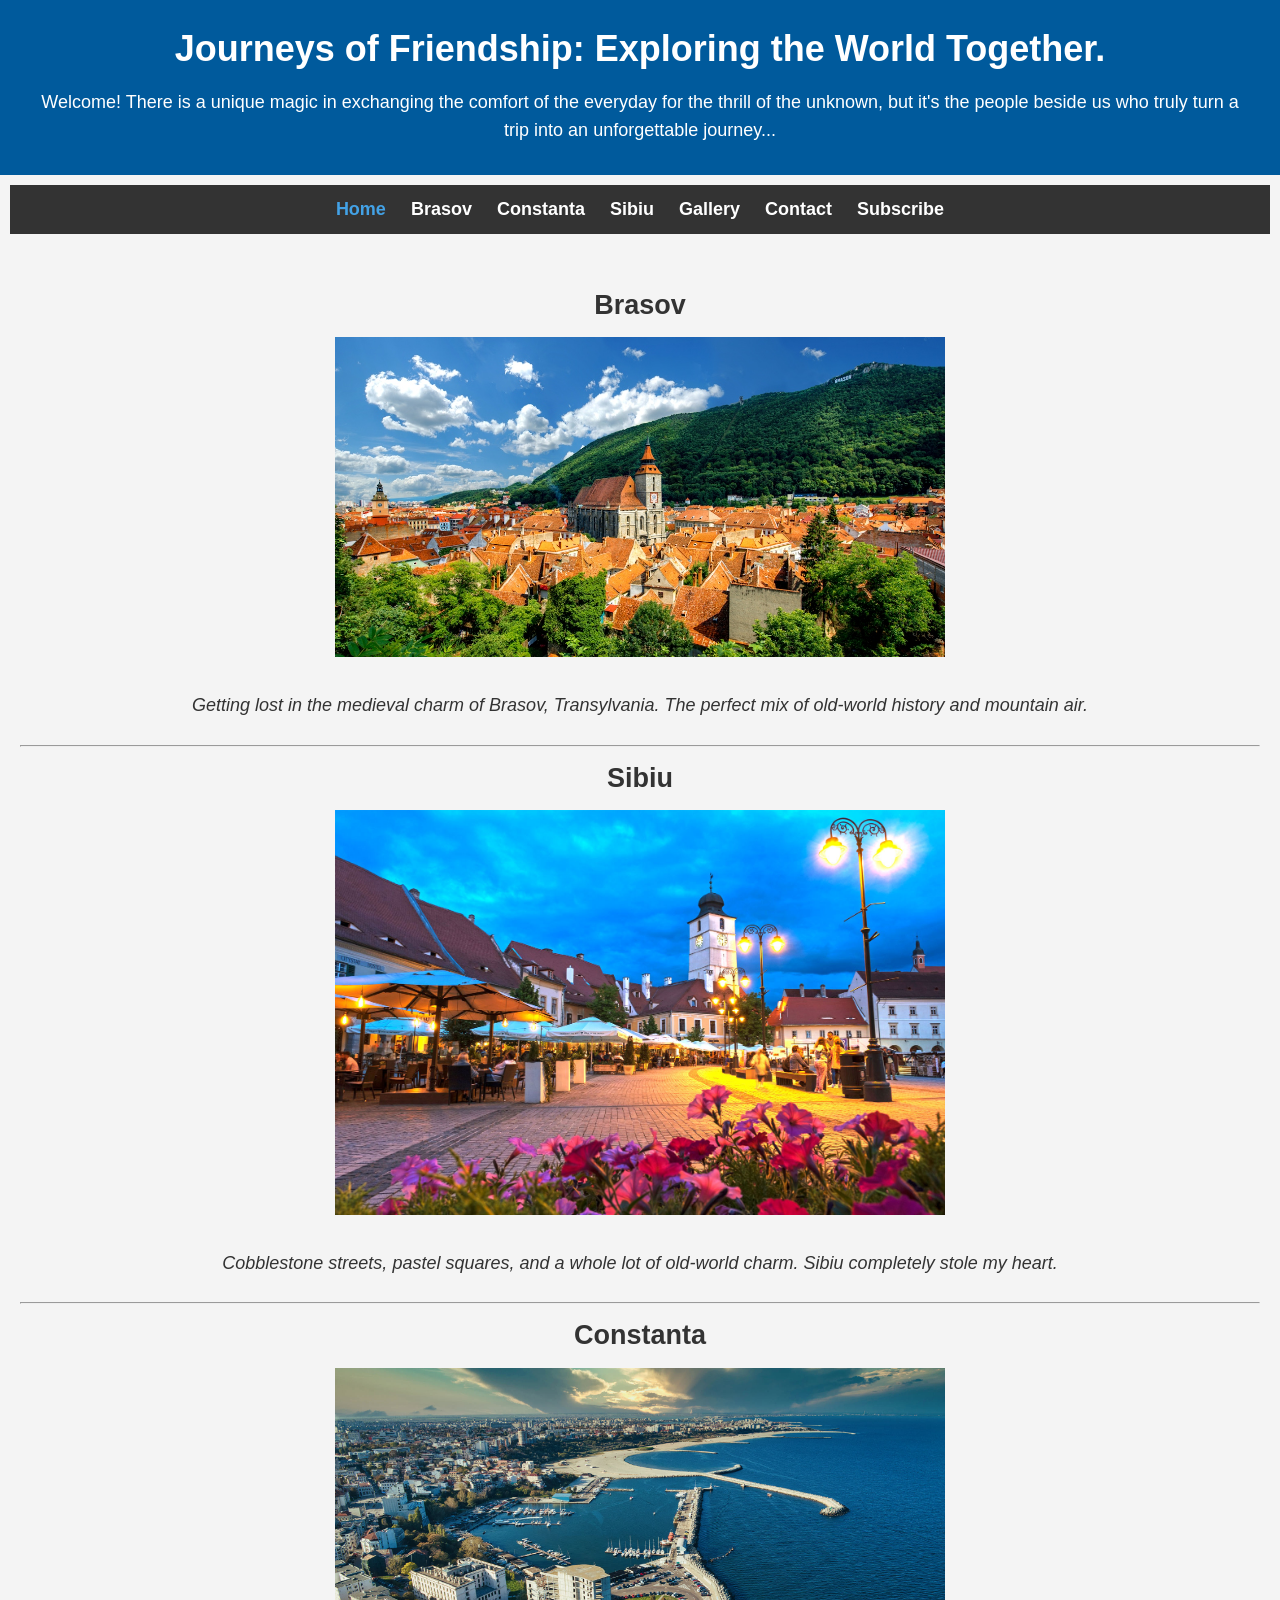
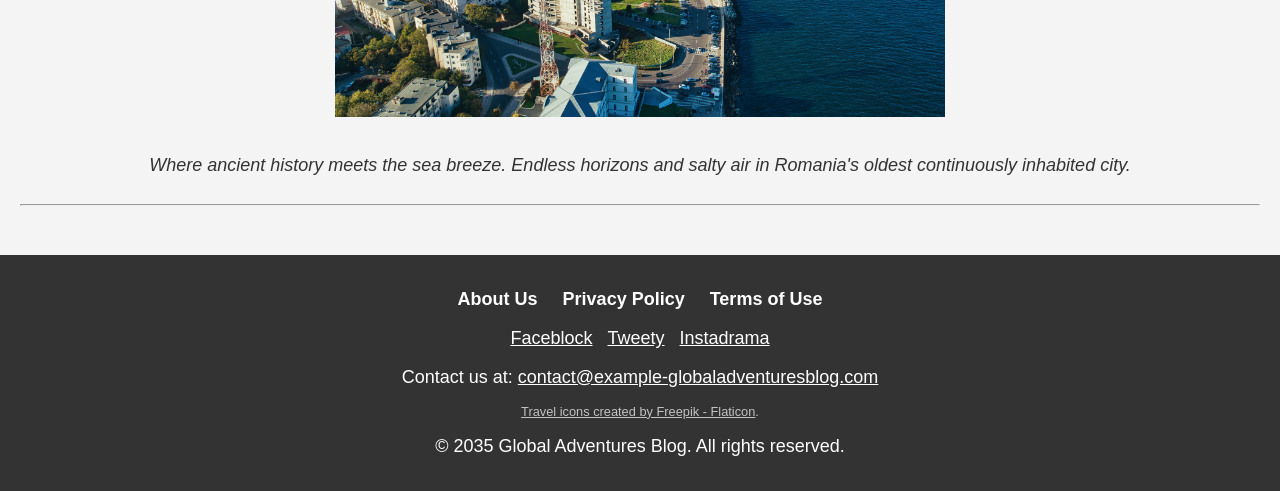
<file: Global Adventure Blog/index.html>
<!DOCTYPE html>

<html lang="en">

<head>
    <title>My Top 3 Cities in the World</title>
    <meta charset="UTF-8">
    <link rel="stylesheet" href="style.css">
    <link rel="icon" href="images/travel.ico" type="image/x-icon">
</head>

<body>

    <header>
        <h1>Journeys of Friendship: Exploring the World Together.</h1>
        <p>Welcome! There is a unique magic in exchanging the comfort of the everyday for the thrill of the unknown, but
            it's the people beside us who truly turn a trip into an unforgettable journey...</p>
    </header>

    <nav>
        <ul>
            <li><a style="color: #43a2e6;" href="index.html">Home</a></li>
            <li><a href="city-brasov.html">Brasov</a></li>
            <li><a href="city-constanta.html">Constanta</a></li>
            <li><a href="city-sibiu.html">Sibiu</a></li>
            <li><a href="gallery.html">Gallery</a></li>
            <li><a href="contact.html">Contact</a></li>
            <li><a href="subscribe.html">Subscribe</a></li>
        </ul>
    </nav>
    <section id="photo-gallery">
        <h2>Brasov</h2>
        <figure>
            <img src="images/brasov.jpeg" alt="Brasov city-brasov">
            <figcaption>Getting lost in the medieval charm of Brasov, Transylvania. The perfect mix of old-world history
                and mountain air.</figcaption>
        </figure>
        <hr>

        <h2>Sibiu</h2>
        <figure>
            <img src="images/sibiu.jpg" alt="Sibiu City">
            <figcaption>
                Cobblestone streets, pastel squares, and a whole lot of old-world charm. Sibiu completely stole my
                heart.</figcaption>
        </figure>
        <hr>

        <h2>Constanta</h2>
        <figure>
            <img src="images/constanta.jpg" alt="Constanta City">
            <figcaption>Where ancient history meets the sea breeze. Endless horizons and salty air in Romania's oldest
                continuously inhabited city.</figcaption>
        </figure>
        <hr>

    </section>

    <footer>
        <nav>
            <ul>
                <li><a href="/about.html">About Us</a></li>
                <li><a href="/privacy-policy.html">Privacy Policy</a></li>
                <li><a href="/terms-of-use.html">Terms of Use</a></li>
            </ul>
        </nav>
        <div class="social-media">
            <a href="" target="_blank" rel="noopener noreferrer">Faceblock</a>
            <a href="" target="_blank" rel="noopener noreferrer">Tweety</a>
            <a href="" target="_blank" rel="noopener noreferrer">Instadrama</a>
        </div>
        <div class="contact-info">
            <p>Contact us at: <a
                    href="mailto:contact@globaladventuresblog.com">contact@example-globaladventuresblog.com</a></p>
        </div>
        <p class="credits">
            <a href="https://www.flaticon.com/free-icons/travel" target="_blank"> Travel icons created by Freepik -
                Flaticon</a>.
        </p>
        <div class="copyright">
            <p>© 2035 Global Adventures Blog. All rights reserved.</p>
        </div>
    </footer>
</body>

</html>
</file>
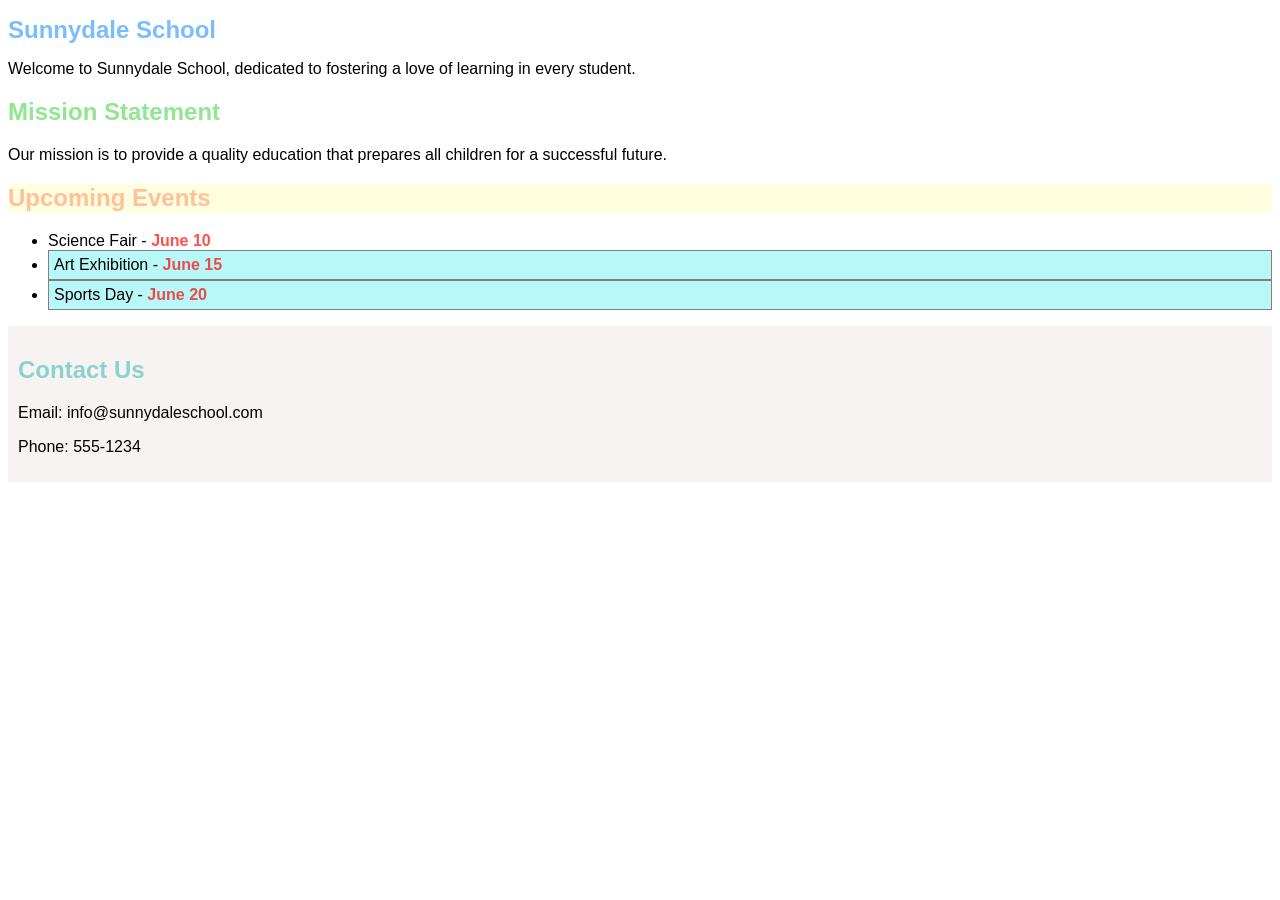
<file: Sunnydale School/index.html>
<!DOCTYPE html>
<html lang="en">

<head>
    <meta charset="UTF-8">
    <title>Sunnydale School</title>

    <style>
        h1 {
            font-size: 24px;
            font-weight: bold;
            color: #1e8fff97;
        }

        body {
            font-family: Arial, sans-serif;
        }

        #upcoming-events {
            background-color: #FFFFE0;
        }

        .outdoor {
            background-color: #47ecec62;
            padding: 5px;
            border: 1px solid gray;
        }

        .section {
            background-color: #f8f3f3;
            padding: 10px;
        }
    </style>
</head>

<body>
    <h1>Sunnydale School</h1>
    <p>Welcome to Sunnydale School, dedicated to fostering a love of learning in every student.</p>

    <h2 style="color: #32cd3287">Mission Statement</h2>
    <p>Our mission is to provide a quality education that prepares all children for a successful future.</p>

    <h2 id="upcoming-events" style="color: #ffa07aaa">Upcoming Events</h2>
    <ul>
        <li title="Event Type: Indoor" data-event-type=" indoor">Science Fair - <span
                style="font-weight: bold; color: rgba(255, 0, 0, 0.696);">June 10</span></li>
        <li title="Event Type: Outdoor" data-event-type=" outdoor" class="outdoor">Art Exhibition - <span
                style="font-weight: bold; color: rgba(255, 0, 0, 0.696);">June 15</span></li>
        <li title="Event Type: Outdoor" data-event-type=" outdoor" class="outdoor">Sports Day - <span
                style="font-weight: bold; color: rgba(255, 0, 0, 0.696);">June 20</span></li>
    </ul>

    <div class="section">
        <h2 style="color: #20b2ab81">Contact Us</h2>
        <p title="Click to copy email">Email: info@sunnydaleschool.com</p>
        <p title="Click to copy phone number">Phone: 555-1234</p>
        <!-- Imagine clicking here shows a message: 'Thanks for reaching out! -->
    </div>
</body>

</html>
</file>
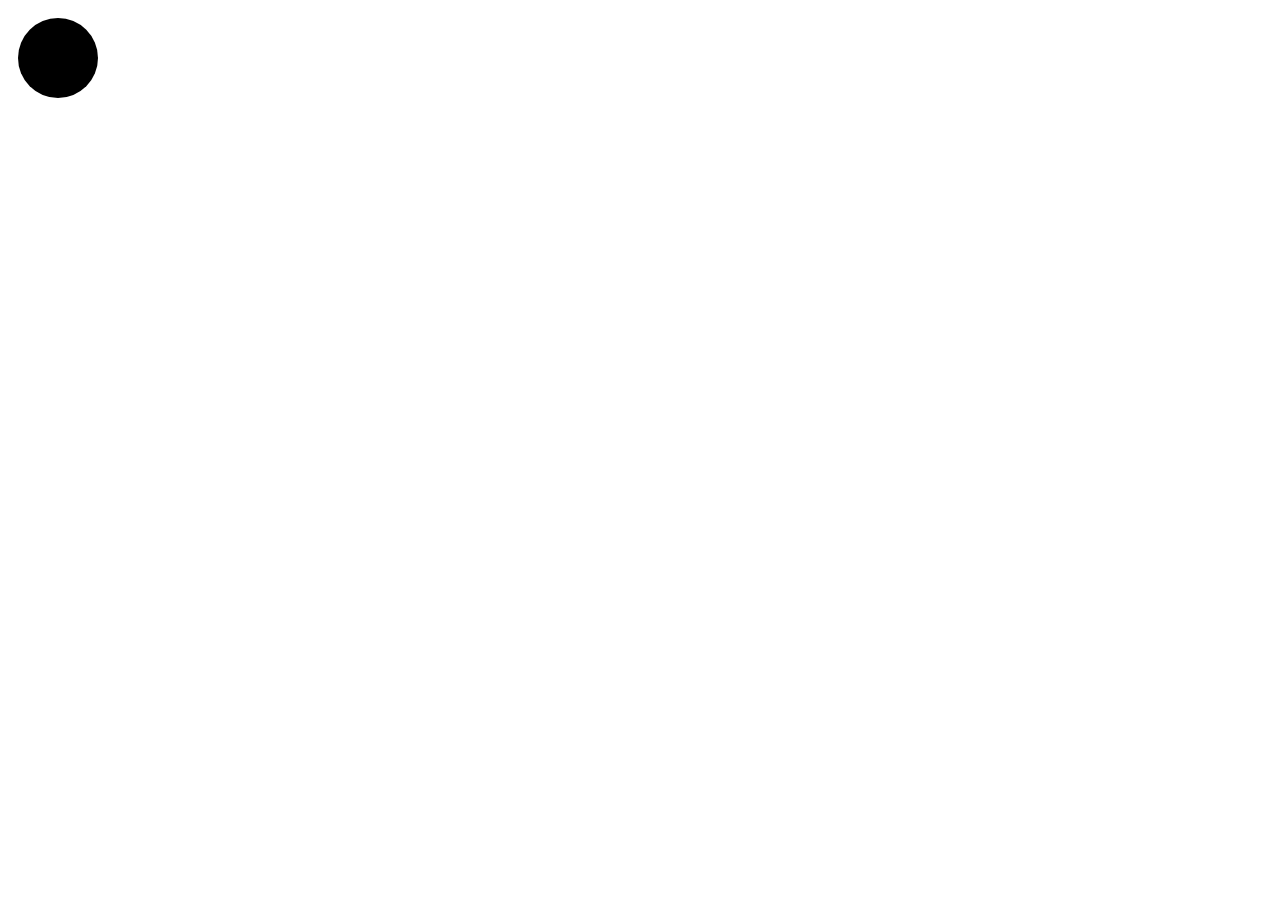
<file: sample.html>
<!DOCTYPE html>
<html>

<head>
    <title>Geolocation Example</title>
</head>

<body>
    <svg width="100" height="100">
        <circle cx="50" cy="50" r="40" fill="black" />
    </svg>
</body>

</html>
</file>
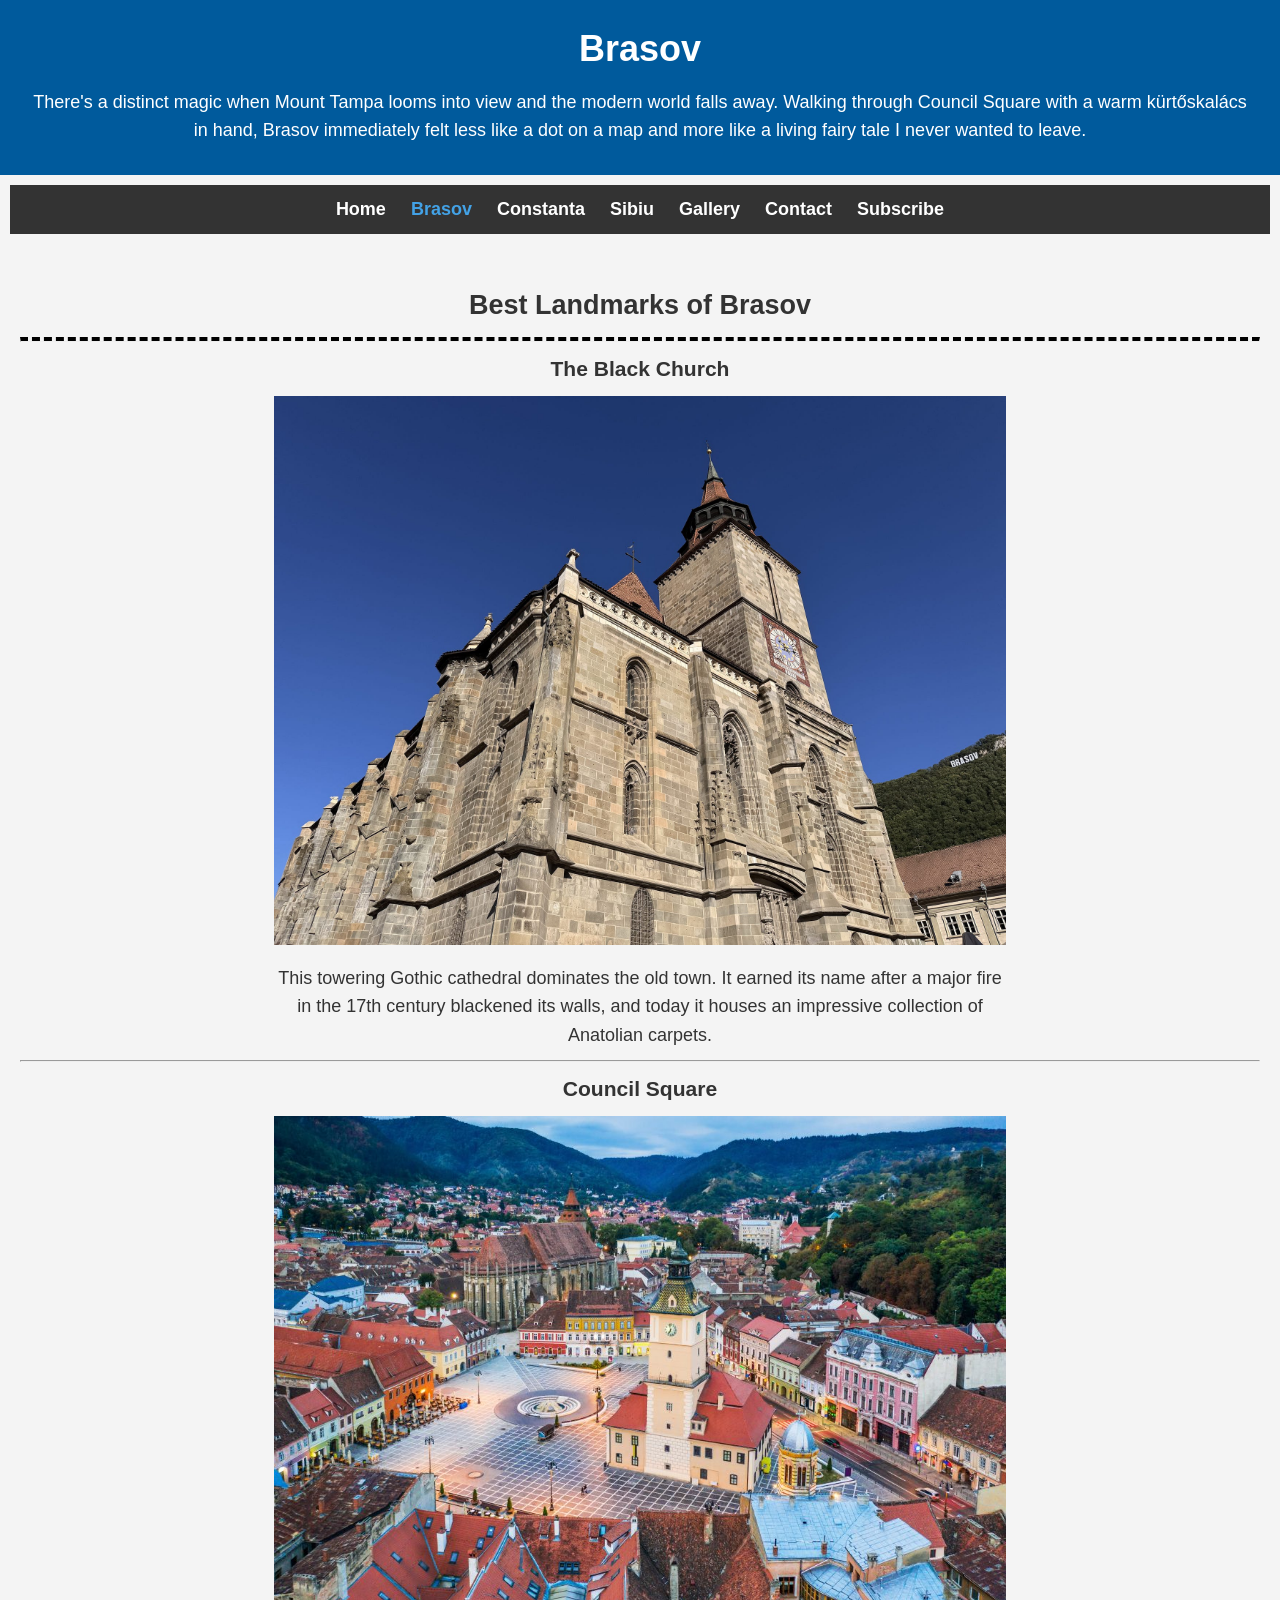
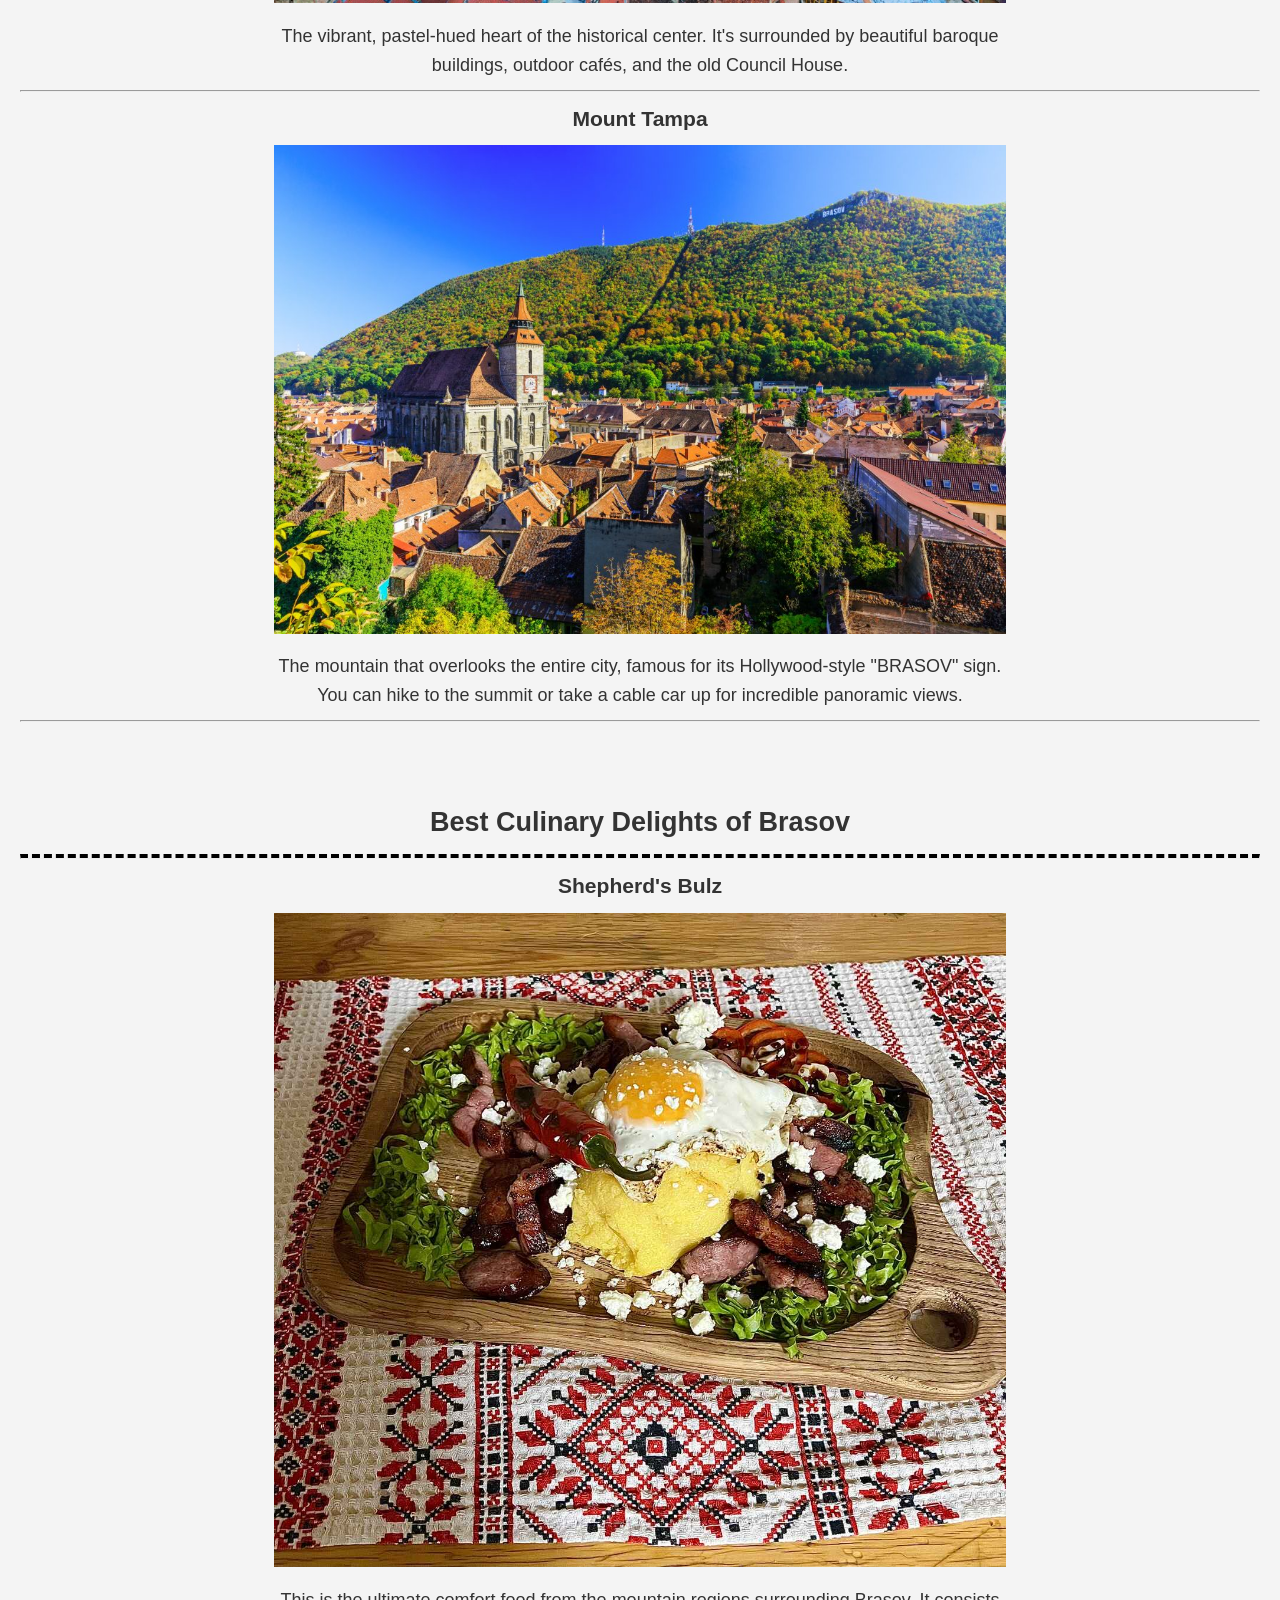
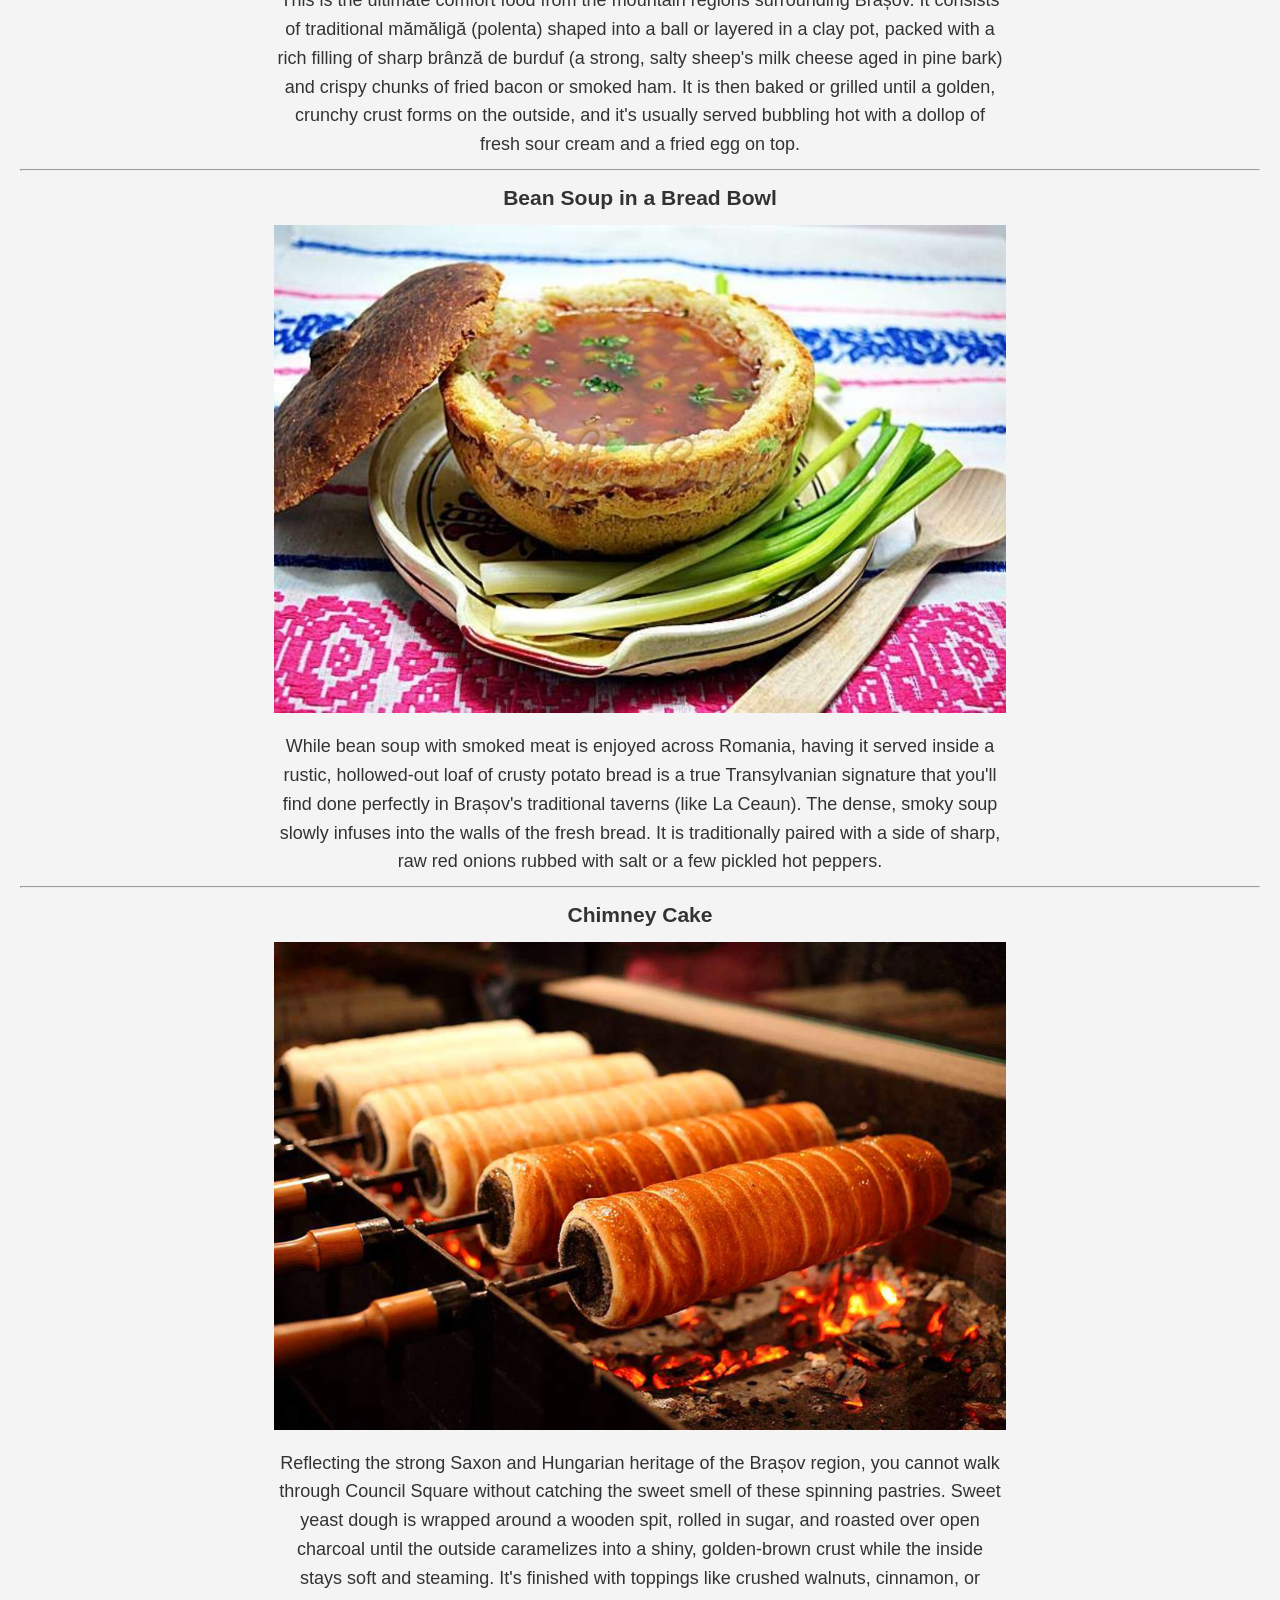
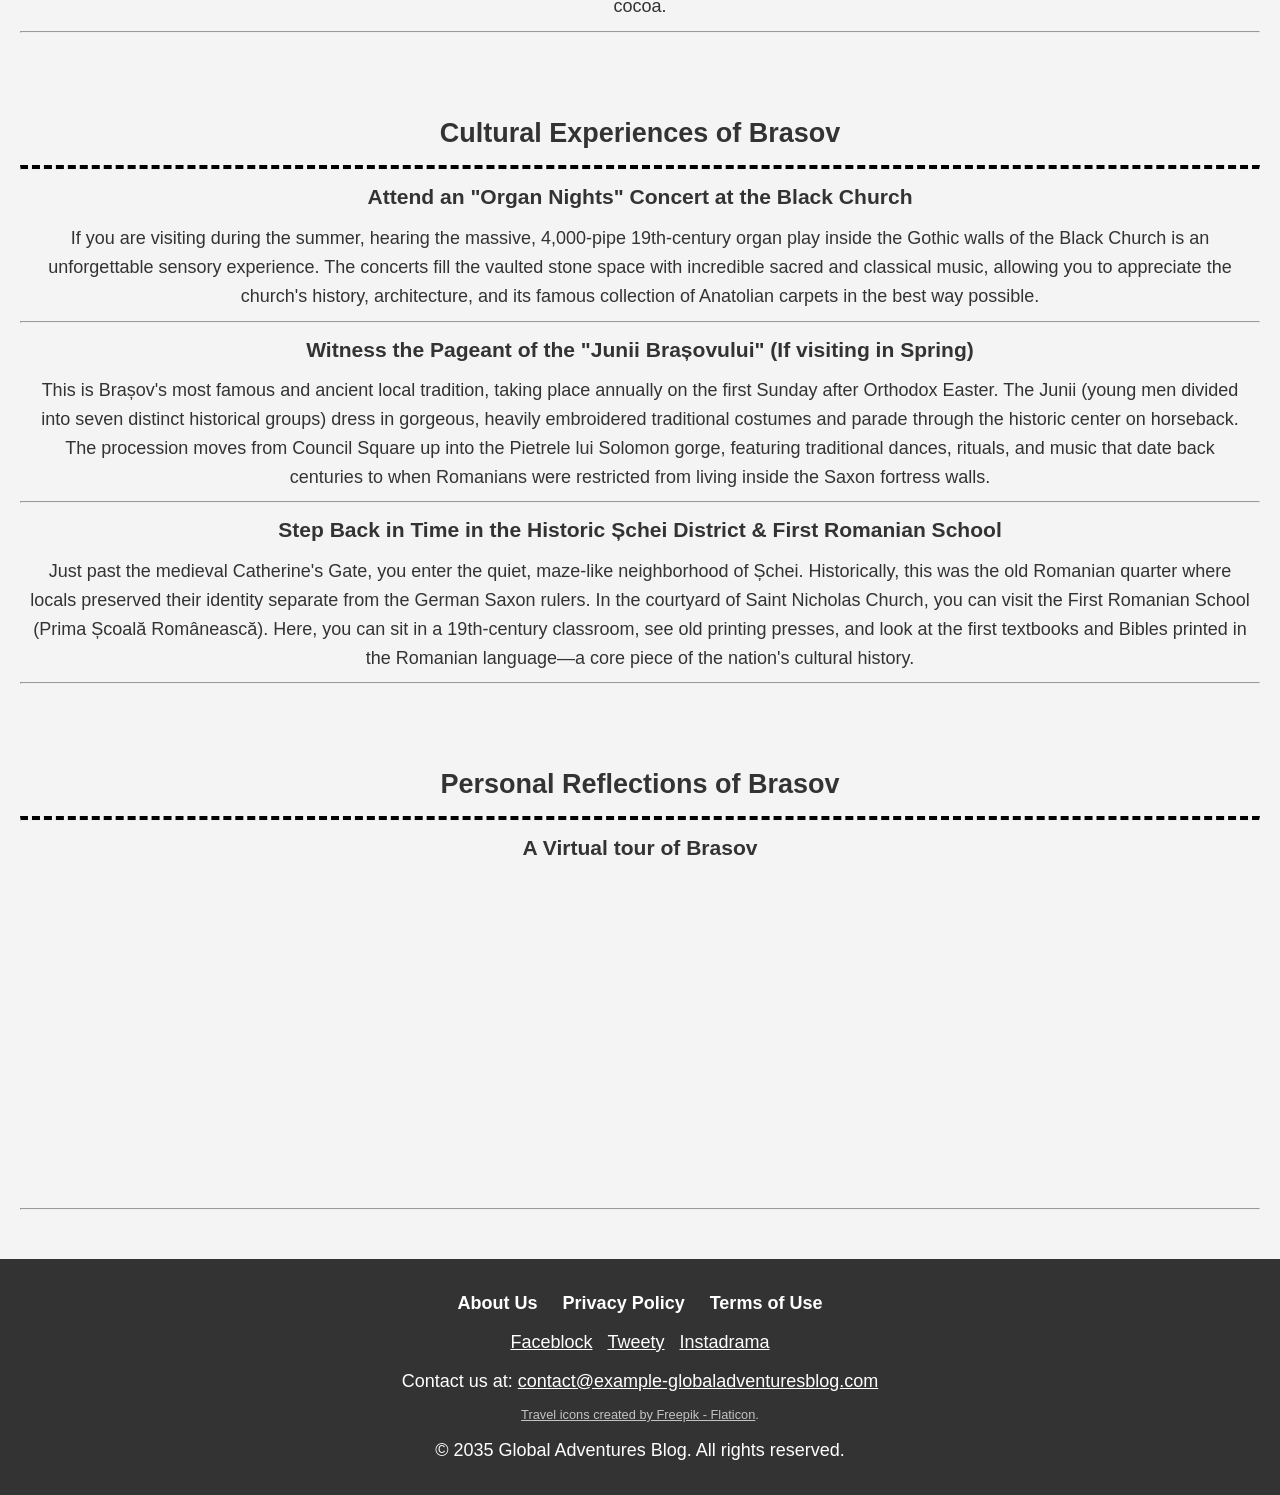
<file: Global Adventure Blog/city-brasov.html>
<!DOCTYPE html>

<html lang="en">

<head>
    <title>My Top 3 Cities in the World</title>
    <meta charset="UTF-8">
    <link rel="stylesheet" href="style.css">
    <link rel="icon" href="images/travel.ico" type="image/x-icon">
</head>

<body>

    <header>
        <h1>Brasov</h1>
        <p>There's a distinct magic when Mount Tampa looms into view and the modern world falls away. Walking through
            Council Square with a warm kürtőskalács in hand, Brasov immediately felt less like a dot on a map and more
            like a living fairy tale I never wanted to leave.</p>
    </header>

    <nav>
        <ul>
            <li><a href="index.html">Home</a></li>
            <li><a style="color: #43a2e6;" href="city-brasov.html">Brasov</a></li>
            <li><a href="city-constanta.html">Constanta</a></li>
            <li><a href="city-sibiu.html">Sibiu</a></li>
            <li><a href="gallery.html">Gallery</a></li>
            <li><a href="contact.html">Contact</a></li>
            <li><a href="subscribe.html">Subscribe</a></li>
        </ul>
    </nav>

    <!-- Landmarks -->
    <section class="sections">
        <h2>Best Landmarks of Brasov</h2>
        <hr class="new-section-hr">
        <figure>
            <h3>The Black Church</h3>
            <img src="images/the_black_church.jpg" alt="The Black Church Brasov">
            <figcaption>This towering Gothic cathedral dominates the old town. It earned its name after a major fire in
                the 17th century blackened its walls, and today it houses an impressive collection of Anatolian carpets.
            </figcaption>
        </figure>
        <hr>
        <figure>
            <h3>Council Square</h3>
            <img src="images/council_square_brasov.jpg" alt="The Council Square Brasov">
            <figcaption>The vibrant, pastel-hued heart of the historical center. It's surrounded by beautiful baroque
                buildings, outdoor cafés, and the old Council House.
            </figcaption>
        </figure>
        <hr>
        <figure>
            <h3>Mount Tampa</h3>
            <img src="images/mount_tampa.jpg" alt="Mount Tampa Brasov">
            <figcaption>The mountain that overlooks the entire city, famous for its Hollywood-style "BRASOV" sign. You
                can hike to the summit or take a cable car up for incredible panoramic views.
            </figcaption>
        </figure>
        <hr>
    </section>

    <!-- Culinary Delights -->
    <section class="sections">
        <h2>Best Culinary Delights of Brasov</h2>
        <hr class="new-section-hr">
        <figure>
            <h3>Shepherd's Bulz</h3>
            <img src="images/bulz_ciobanesc.jpg" alt="Shepherd's Bulz">
            <figcaption>This is the ultimate comfort food from the mountain regions surrounding Brașov. It consists of
                traditional mămăligă (polenta) shaped into a ball or layered in a clay pot, packed with a rich filling
                of sharp brânză de burduf (a strong, salty sheep's milk cheese aged in pine bark) and crispy chunks of
                fried bacon or smoked ham. It is then baked or grilled until a golden, crunchy crust forms on the
                outside, and it's usually served bubbling hot with a dollop of fresh sour cream and a fried egg on top.
            </figcaption>
        </figure>
        <hr>
        <figure>
            <h3>Bean Soup in a Bread Bowl</h3>
            <img src="images/Ciorba-de-fasole-in-paine-pofta-buna-cu-gina-bradea-2-1200x801.jpg"
                alt="Bean Soup in a Bread Bowl">
            <figcaption>While bean soup with smoked meat is enjoyed across Romania, having it served inside a rustic,
                hollowed-out loaf of crusty potato bread is a true Transylvanian signature that you'll find done
                perfectly in Brașov's traditional taverns (like La Ceaun). The dense, smoky soup slowly infuses into the
                walls of the fresh bread. It is traditionally paired with a side of sharp, raw red onions rubbed with
                salt or a few pickled hot peppers.
            </figcaption>
        </figure>
        <hr>
        <figure>
            <h3>Chimney Cake</h3>
            <img src="images/Kurtoskalacs_1.webp" alt="Chimney Cake">
            <figcaption>Reflecting the strong Saxon and Hungarian heritage of the Brașov region, you cannot walk through
                Council Square without catching the sweet smell of these spinning pastries. Sweet yeast dough is wrapped
                around a wooden spit, rolled in sugar, and roasted over open charcoal until the outside caramelizes into
                a shiny, golden-brown crust while the inside stays soft and steaming. It's finished with toppings like
                crushed walnuts, cinnamon, or cocoa.
            </figcaption>
        </figure>
        <hr>
    </section>

    <!-- Cultural Experiences -->
    <section class="sections">
        <h2>Cultural Experiences of Brasov</h2>
        <hr class="new-section-hr">
        <h3>Attend an "Organ Nights" Concert at the Black Church</h3>
        <p>
            If you are visiting during the summer, hearing the massive, 4,000-pipe 19th-century organ play inside the
            Gothic walls of the Black Church is an unforgettable sensory experience. The concerts fill the vaulted stone
            space with incredible sacred and classical music, allowing you to appreciate the church's history,
            architecture, and its famous collection of Anatolian carpets in the best way possible.
        </p>
        <hr>
        <h3>Witness the Pageant of the "Junii Brașovului" (If visiting in Spring)</h3>
        <p>
            This is Brașov's most famous and ancient local tradition, taking place annually on the first Sunday after
            Orthodox Easter. The Junii (young men divided into seven distinct historical groups) dress in gorgeous,
            heavily embroidered traditional costumes and parade through the historic center on horseback. The procession
            moves from Council Square up into the Pietrele lui Solomon gorge, featuring traditional dances, rituals, and
            music that date back centuries to when Romanians were restricted from living inside the Saxon fortress
            walls.
        </p>
        <hr>
        <h3>Step Back in Time in the Historic Șchei District & First Romanian School</h3>
        <p>
            Just past the medieval Catherine's Gate, you enter the quiet, maze-like neighborhood of Șchei. Historically,
            this was the old Romanian quarter where locals preserved their identity separate from the German Saxon
            rulers. In the courtyard of Saint Nicholas Church, you can visit the First Romanian School (Prima Școală
            Românească). Here, you can sit in a 19th-century classroom, see old printing presses, and look at the first
            textbooks and Bibles printed in the Romanian language—a core piece of the nation's cultural history.
        </p>
        <hr>
    </section>

    <!-- Personal Reflections -->
    <section class="sections">
        <h2>Personal Reflections of Brasov</h2>
        <hr class="new-section-hr">
        <h3>A Virtual tour of Brasov</h3>
        <iframe width="560" height="315" src="https://www.youtube.com/embed/Pft7amNYzVM?si=o718KynyDJw2aqaN"
            title="YouTube video player" frameborder="0"
            allow="accelerometer; autoplay; clipboard-write; encrypted-media; gyroscope; picture-in-picture; web-share"
            referrerpolicy="strict-origin-when-cross-origin" allowfullscreen></iframe>
        <hr>
    </section>

    <footer>
        <nav>
            <ul>
                <li><a href="/about.html">About Us</a></li>
                <li><a href="/privacy-policy.html">Privacy Policy</a></li>
                <li><a href="/terms-of-use.html">Terms of Use</a></li>
            </ul>
        </nav>
        <div class="social-media">
            <a href="" target="_blank" rel="noopener noreferrer">Faceblock</a>
            <a href="" target="_blank" rel="noopener noreferrer">Tweety</a>
            <a href="" target="_blank" rel="noopener noreferrer">Instadrama</a>
        </div>
        <div class="contact-info">
            <p>Contact us at: <a
                    href="mailto:contact@globaladventuresblog.com">contact@example-globaladventuresblog.com</a></p>
        </div>
        <p class="credits">
            <a href="https://www.flaticon.com/free-icons/travel" target="_blank"> Travel icons created by Freepik -
                Flaticon</a>.
        </p>
        <div class="copyright">
            <p>© 2035 Global Adventures Blog. All rights reserved.</p>
        </div>
    </footer>

</body>

</html>
</file>
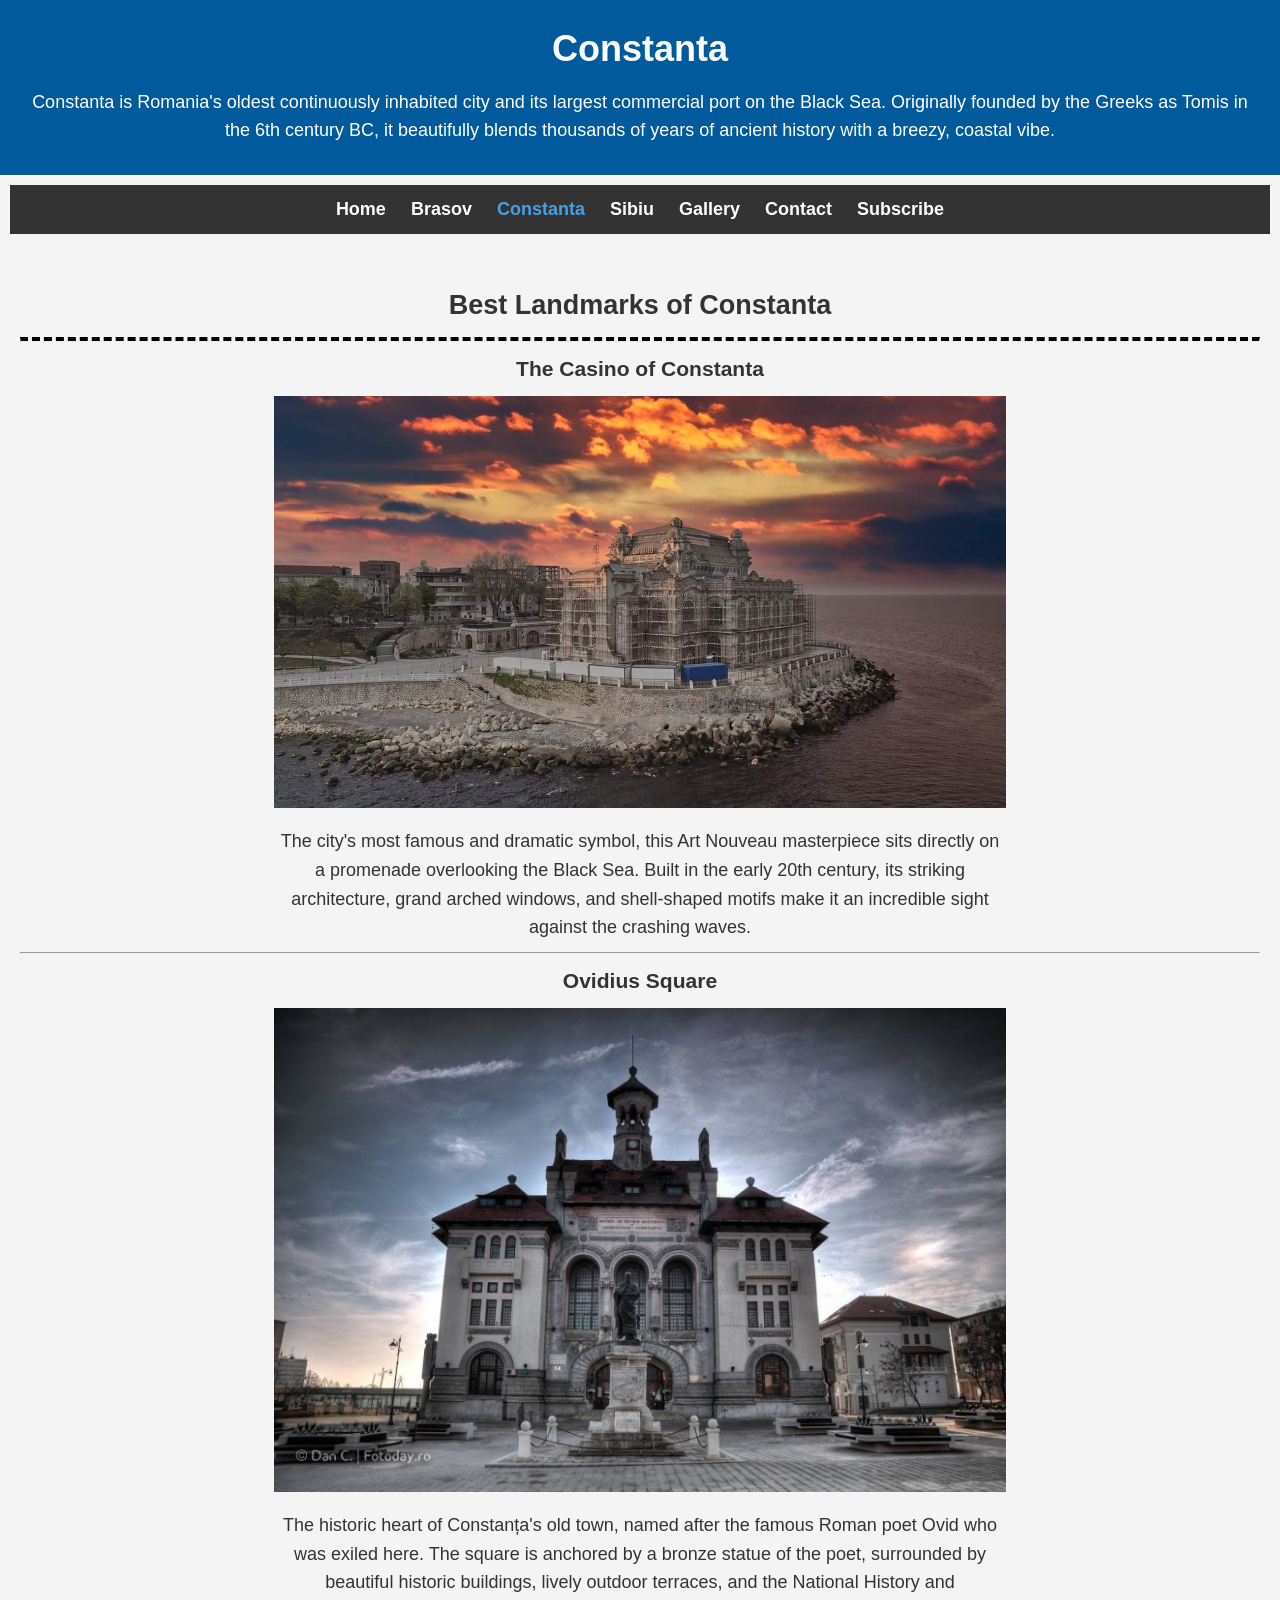
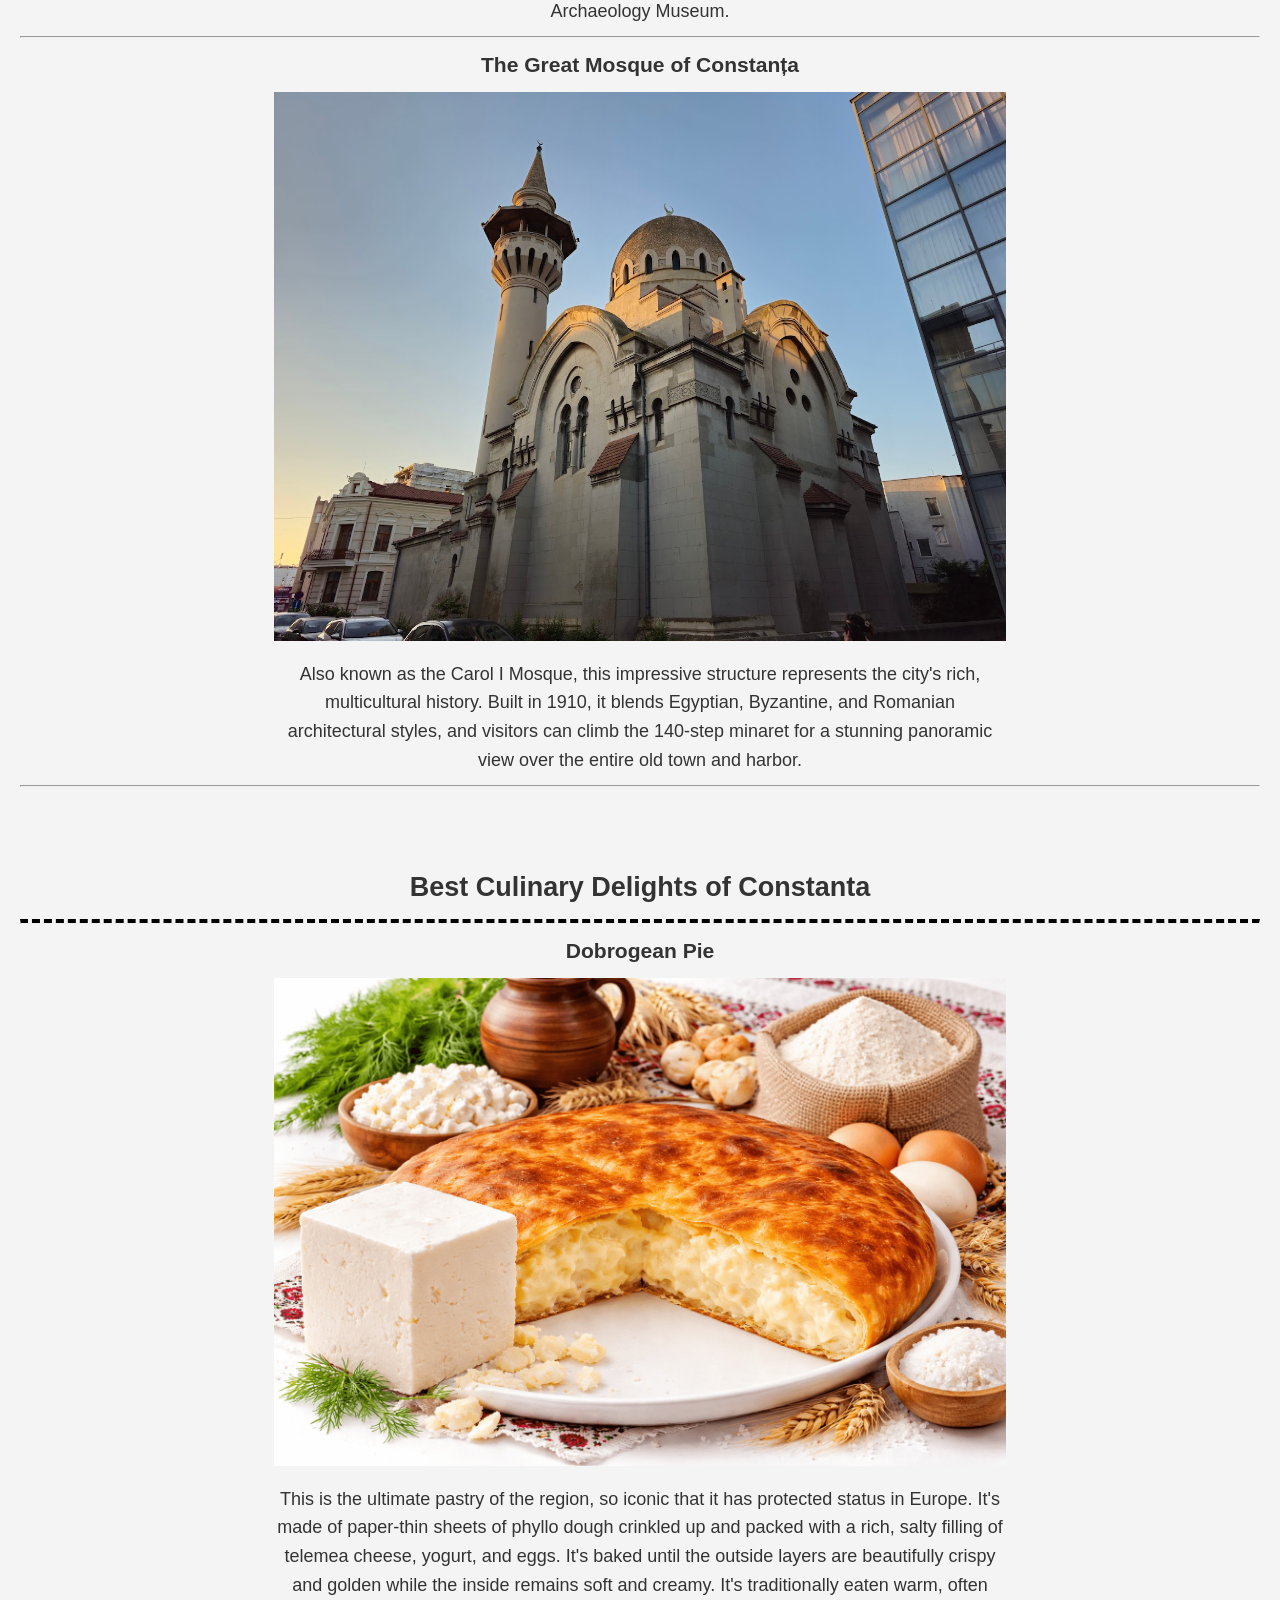
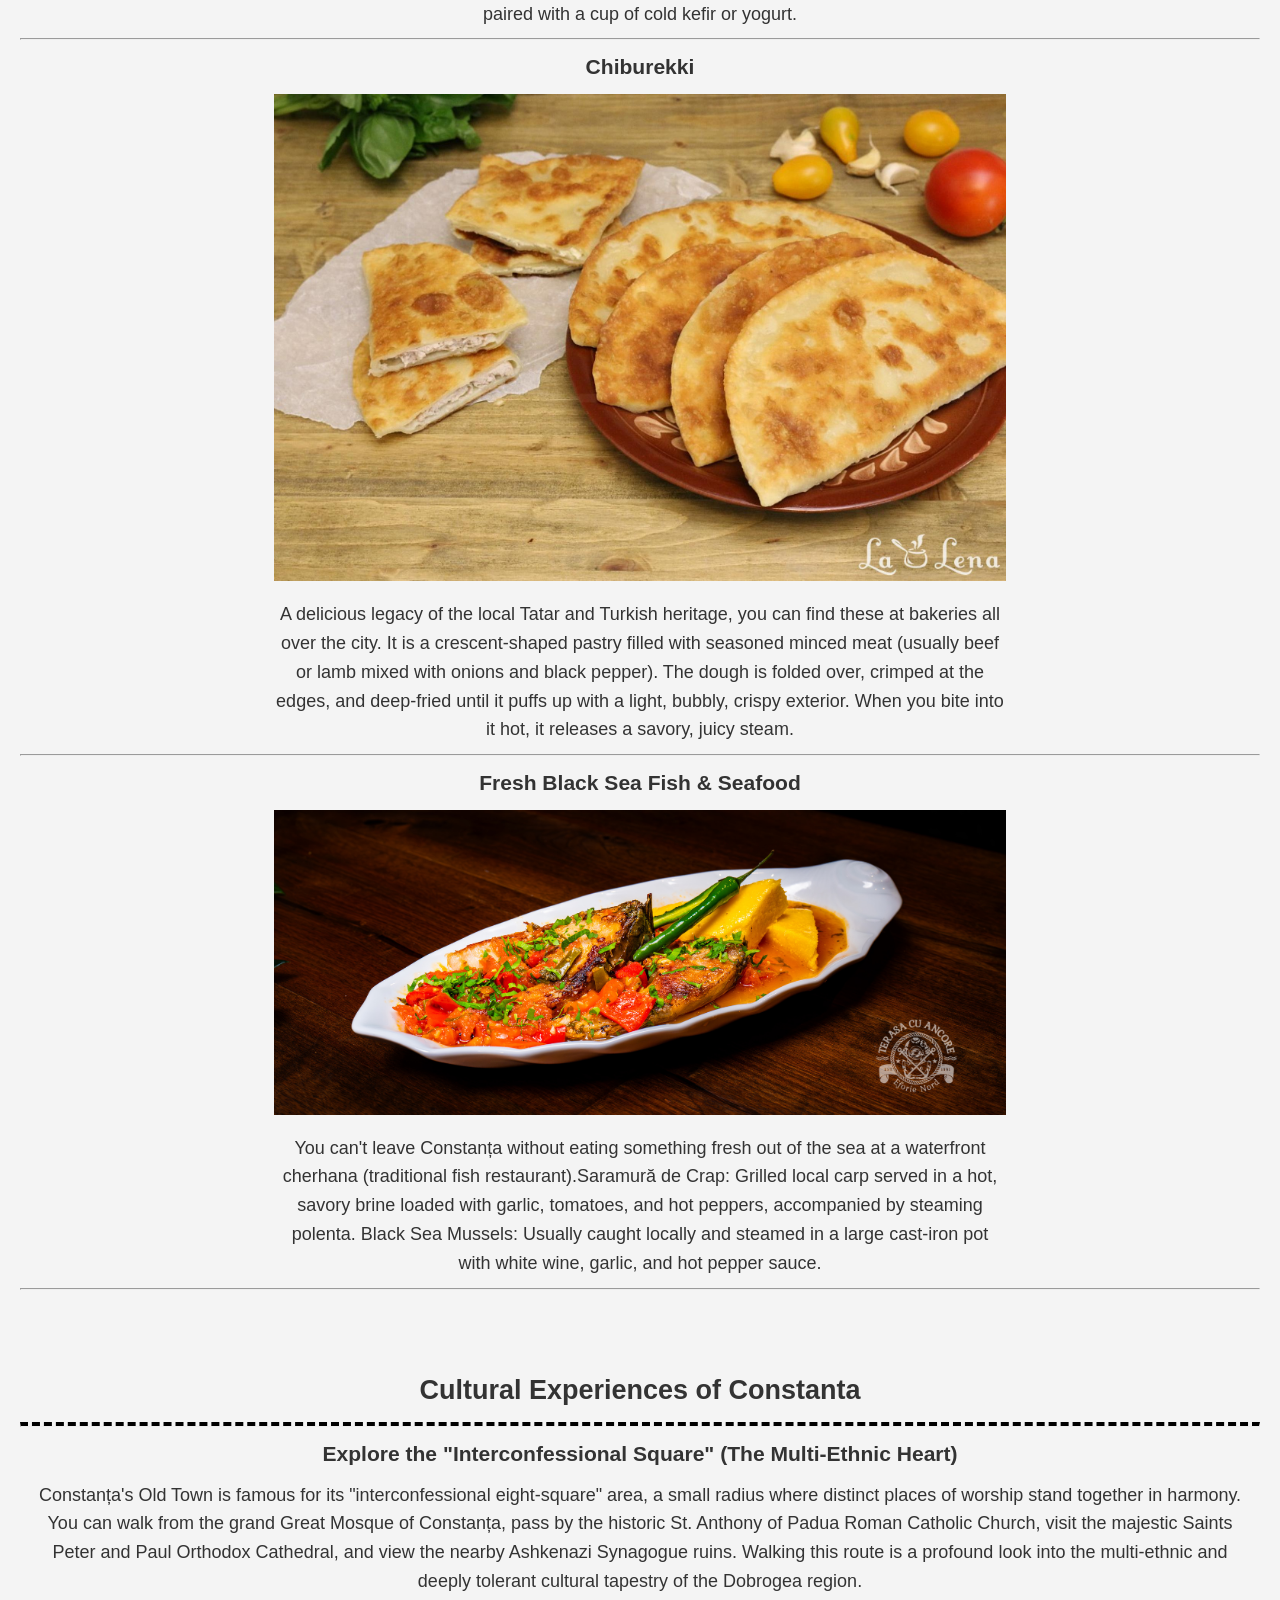
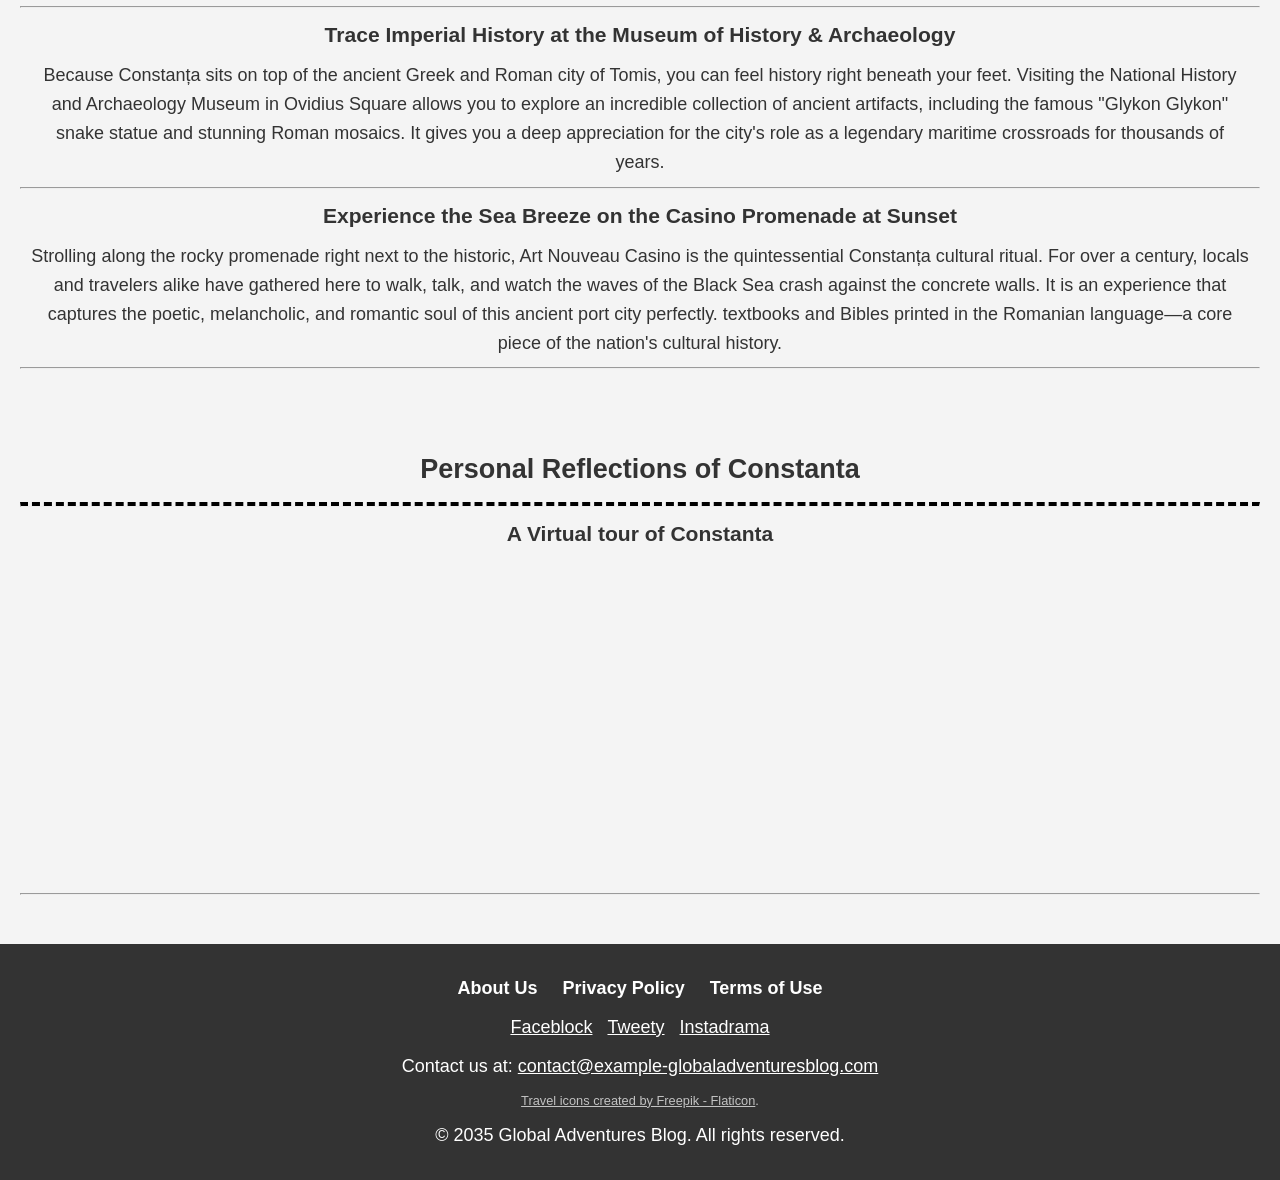
<file: Global Adventure Blog/city-constanta.html>
<!DOCTYPE html>

<html lang="en">

<head>
    <title>My Top 3 Cities in the World</title>
    <meta charset="UTF-8">
    <link rel="stylesheet" href="style.css">
    <link rel="icon" href="images/travel.ico" type="image/x-icon">
</head>

<body>

    <header>
        <h1>Constanta</h1>
        <p>Constanta is Romania's oldest continuously inhabited city and its largest commercial port on the Black Sea.
            Originally founded by the Greeks as Tomis in the 6th century BC, it beautifully blends thousands of years of
            ancient history with a breezy, coastal vibe.</p>
    </header>

    <nav>
        <ul>
            <li><a href="index.html">Home</a></li>
            <li><a href="city-brasov.html">Brasov</a></li>
            <li><a style="color: #43a2e6;" href="city-constanta.html">Constanta</a></li>
            <li><a href="city-sibiu.html">Sibiu</a></li>
            <li><a href="gallery.html">Gallery</a></li>
            <li><a href="contact.html">Contact</a></li>
            <li><a href="subscribe.html">Subscribe</a></li>
        </ul>
    </nav>

    <!-- Landmarks -->
    <section class="sections">
        <h2>Best Landmarks of Constanta</h2>
        <hr class="new-section-hr">
        <figure>
            <h3>The Casino of Constanta</h3>
            <img src="images/constana_casino.jpg" alt="The Casino of Constanta">
            <figcaption>The city's most famous and dramatic symbol, this Art Nouveau masterpiece sits directly on a
                promenade overlooking the Black Sea. Built in the early 20th century, its striking architecture, grand
                arched windows, and shell-shaped motifs make it an incredible sight against the crashing waves.
            </figcaption>
        </figure>
        <hr>
        <figure>
            <h3>Ovidius Square</h3>
            <img src="images/Ovidius_square.jpg" alt="Ovidius Square">
            <figcaption>The historic heart of Constanța's old town, named after the famous Roman poet Ovid who was
                exiled here. The square is anchored by a bronze statue of the poet, surrounded by beautiful historic
                buildings, lively outdoor terraces, and the National History and Archaeology Museum.
            </figcaption>
        </figure>
        <hr>
        <figure>
            <h3>The Great Mosque of Constanța</h3>
            <img src="images/Mosque_constanta.jpg" alt="The Great Mosque of Constanța">
            <figcaption>Also known as the Carol I Mosque, this impressive structure represents the city's rich,
                multicultural history. Built in 1910, it blends Egyptian, Byzantine, and Romanian architectural styles,
                and visitors can climb the 140-step minaret for a stunning panoramic view over the entire old town and
                harbor.
            </figcaption>
        </figure>
        <hr>
    </section>

    <!-- Culinary Delights -->
    <section class="sections">
        <h2>Best Culinary Delights of Constanta</h2>
        <hr class="new-section-hr">
        <figure>
            <h3>Dobrogean Pie</h3>
            <img src="images/placinta-_dobrogeana.png" alt="Dobrogean Pie">
            <figcaption>This is the ultimate pastry of the region, so iconic that it has protected status in Europe.
                It's made of paper-thin sheets of phyllo dough crinkled up and packed with a rich, salty filling of
                telemea cheese, yogurt, and eggs. It's baked until the outside layers are beautifully crispy and golden
                while the inside remains soft and creamy. It's traditionally eaten warm, often paired with a cup of cold
                kefir or yogurt.
        </figure>
        <hr>
        <figure>
            <h3>Chiburekki</h3>
            <img src="images/1920x_Suberek-cu-carne-sau-branza-245.jpg" alt="Chiburekki">
            <figcaption>A delicious legacy of the local Tatar and Turkish heritage, you can find these at bakeries all
                over the city. It is a crescent-shaped pastry filled with seasoned minced meat (usually beef or lamb
                mixed with onions and black pepper). The dough is folded over, crimped at the edges, and deep-fried
                until it puffs up with a light, bubbly, crispy exterior. When you bite into it hot, it releases a
                savory, juicy steam.
            </figcaption>
        </figure>
        <hr>
        <figure>
            <h3>Fresh Black Sea Fish & Seafood</h3>
            <img src="images/Saramură de Crap - Terasa cu Ancore.png" alt="Fresh Black Sea Fish & Seafood">
            <figcaption>You can't leave Constanța without eating something fresh out of the sea at a waterfront cherhana
                (traditional fish restaurant).Saramură de Crap: Grilled local carp served in a hot, savory brine loaded
                with garlic, tomatoes, and hot peppers, accompanied by steaming polenta. Black Sea Mussels: Usually
                caught locally and steamed in a large cast-iron pot with white wine, garlic, and hot pepper sauce.
            </figcaption>
        </figure>
        <hr>
    </section>

    <!-- Cultural Experiences -->
    <section class="sections">
        <h2>Cultural Experiences of Constanta</h2>
        <hr class="new-section-hr">
        <h3>Explore the "Interconfessional Square" (The Multi-Ethnic Heart)</h3>
        <p>
            Constanța's Old Town is famous for its "interconfessional eight-square" area, a small radius where distinct
            places of worship stand together in harmony. You can walk from the grand Great Mosque of Constanța, pass by
            the historic St. Anthony of Padua Roman Catholic Church, visit the majestic Saints Peter and Paul Orthodox
            Cathedral, and view the nearby Ashkenazi Synagogue ruins. Walking this route is a profound look into the
            multi-ethnic and deeply tolerant cultural tapestry of the Dobrogea region.
        </p>
        <hr>
        <h3>Trace Imperial History at the Museum of History & Archaeology</h3>
        <p>
            Because Constanța sits on top of the ancient Greek and Roman city of Tomis, you can feel history right
            beneath your feet. Visiting the National History and Archaeology Museum in Ovidius Square allows you to
            explore an incredible collection of ancient artifacts, including the famous "Glykon Glykon" snake statue and
            stunning Roman mosaics. It gives you a deep appreciation for the city's role as a legendary maritime
            crossroads for thousands of years.
        </p>
        <hr>
        <h3>Experience the Sea Breeze on the Casino Promenade at Sunset</h3>
        <p>
            Strolling along the rocky promenade right next to the historic, Art Nouveau Casino is the quintessential
            Constanța cultural ritual. For over a century, locals and travelers alike have gathered here to walk, talk,
            and watch the waves of the Black Sea crash against the concrete walls. It is an experience that captures the
            poetic, melancholic, and romantic soul of this ancient port city perfectly.
            textbooks and Bibles printed in the Romanian language—a core piece of the nation's cultural history.
        </p>
        <hr>
    </section>

    <!-- Personal Reflections -->
    <section class="sections">
        <h2>Personal Reflections of Constanta</h2>
        <hr class="new-section-hr">
        <h3>A Virtual tour of Constanta</h3>
        <iframe width="560" height="315" src="https://www.youtube.com/embed/b7Bd2LQILto?si=GrZ1Ywmi8ex9SELq"
            title="YouTube video player" frameborder="0"
            allow="accelerometer; autoplay; clipboard-write; encrypted-media; gyroscope; picture-in-picture; web-share"
            referrerpolicy="strict-origin-when-cross-origin" allowfullscreen></iframe>
        <hr>
    </section>
    <footer>
        <nav>
            <ul>
                <li><a href="/about.html">About Us</a></li>
                <li><a href="/privacy-policy.html">Privacy Policy</a></li>
                <li><a href="/terms-of-use.html">Terms of Use</a></li>
            </ul>
        </nav>
        <div class="social-media">
            <a href="" target="_blank" rel="noopener noreferrer">Faceblock</a>
            <a href="" target="_blank" rel="noopener noreferrer">Tweety</a>
            <a href="" target="_blank" rel="noopener noreferrer">Instadrama</a>
        </div>
        <div class="contact-info">
            <p>Contact us at: <a
                    href="mailto:contact@globaladventuresblog.com">contact@example-globaladventuresblog.com</a></p>
        </div>
        <p class="credits">
            <a href="https://www.flaticon.com/free-icons/travel" target="_blank"> Travel icons created by Freepik -
                Flaticon</a>.
        </p>
        <div class="copyright">
            <p>© 2035 Global Adventures Blog. All rights reserved.</p>
        </div>
    </footer>

</body>

</html>
</file>
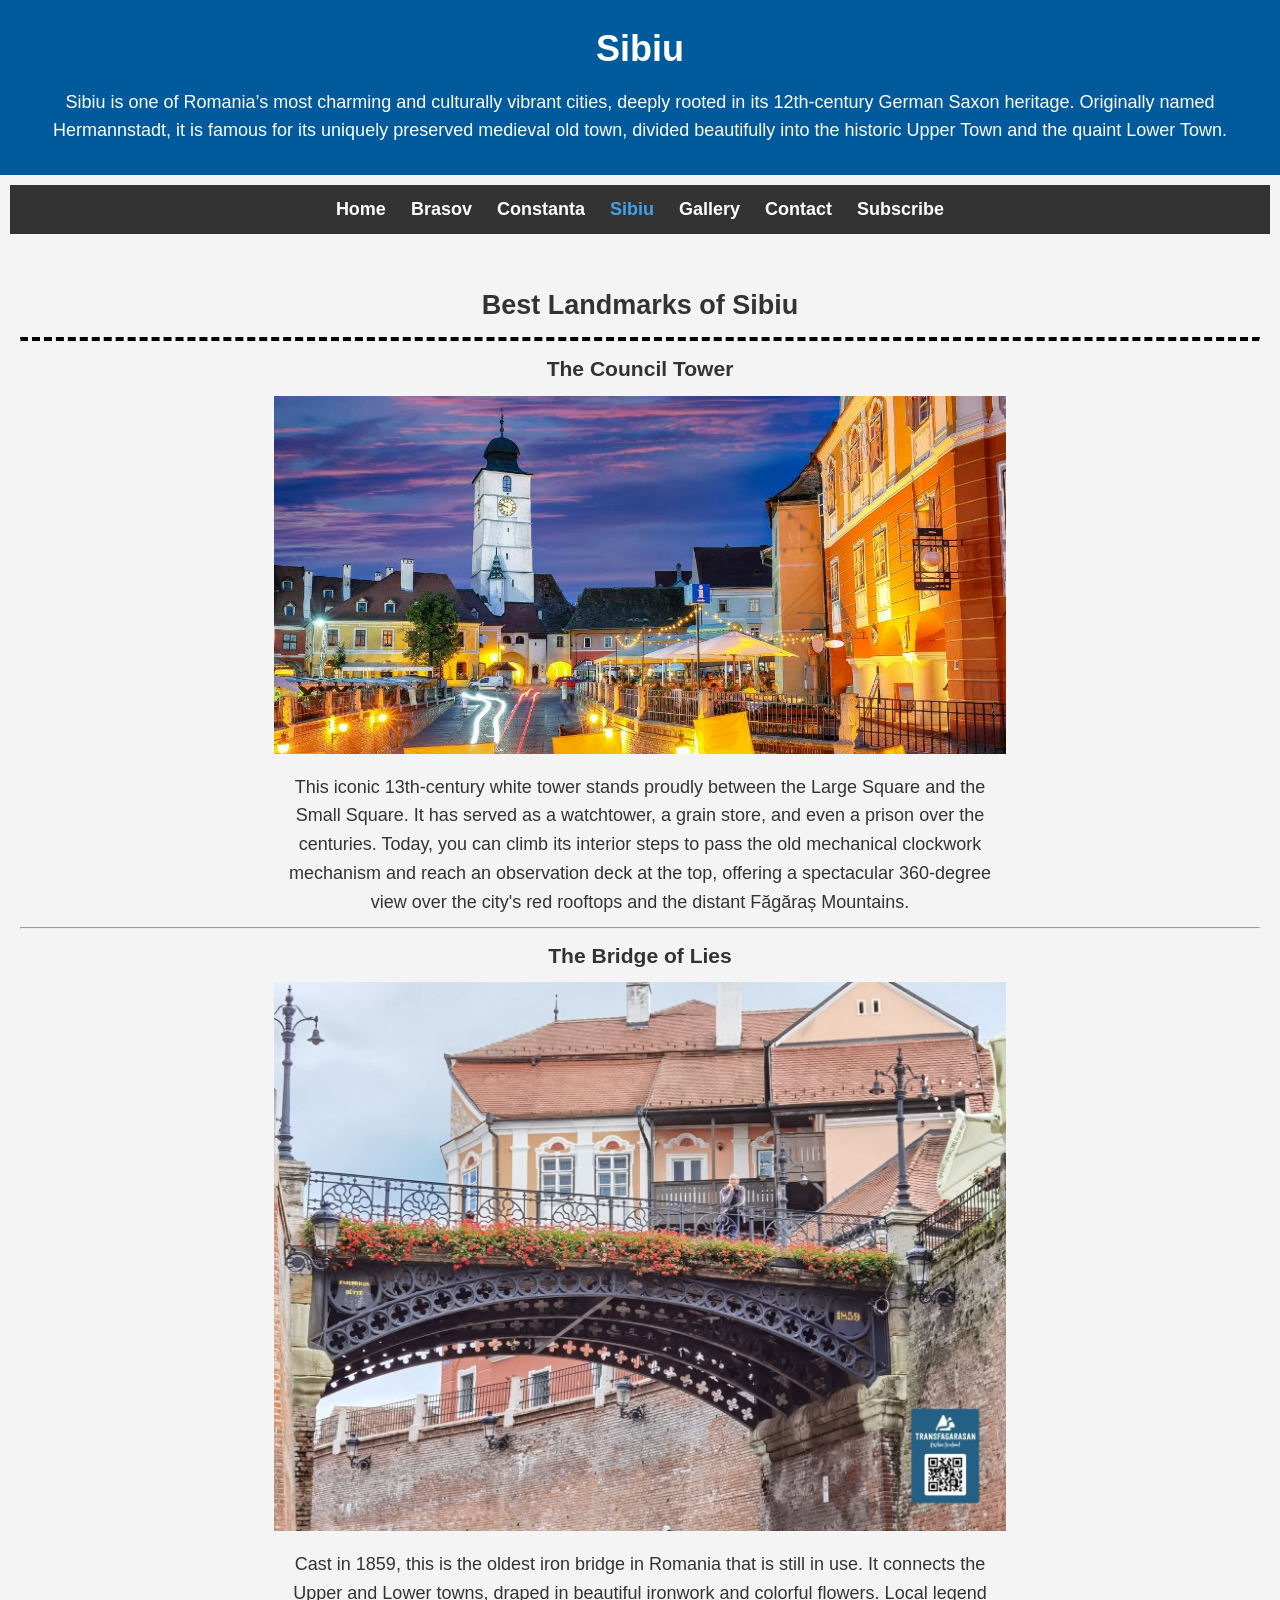
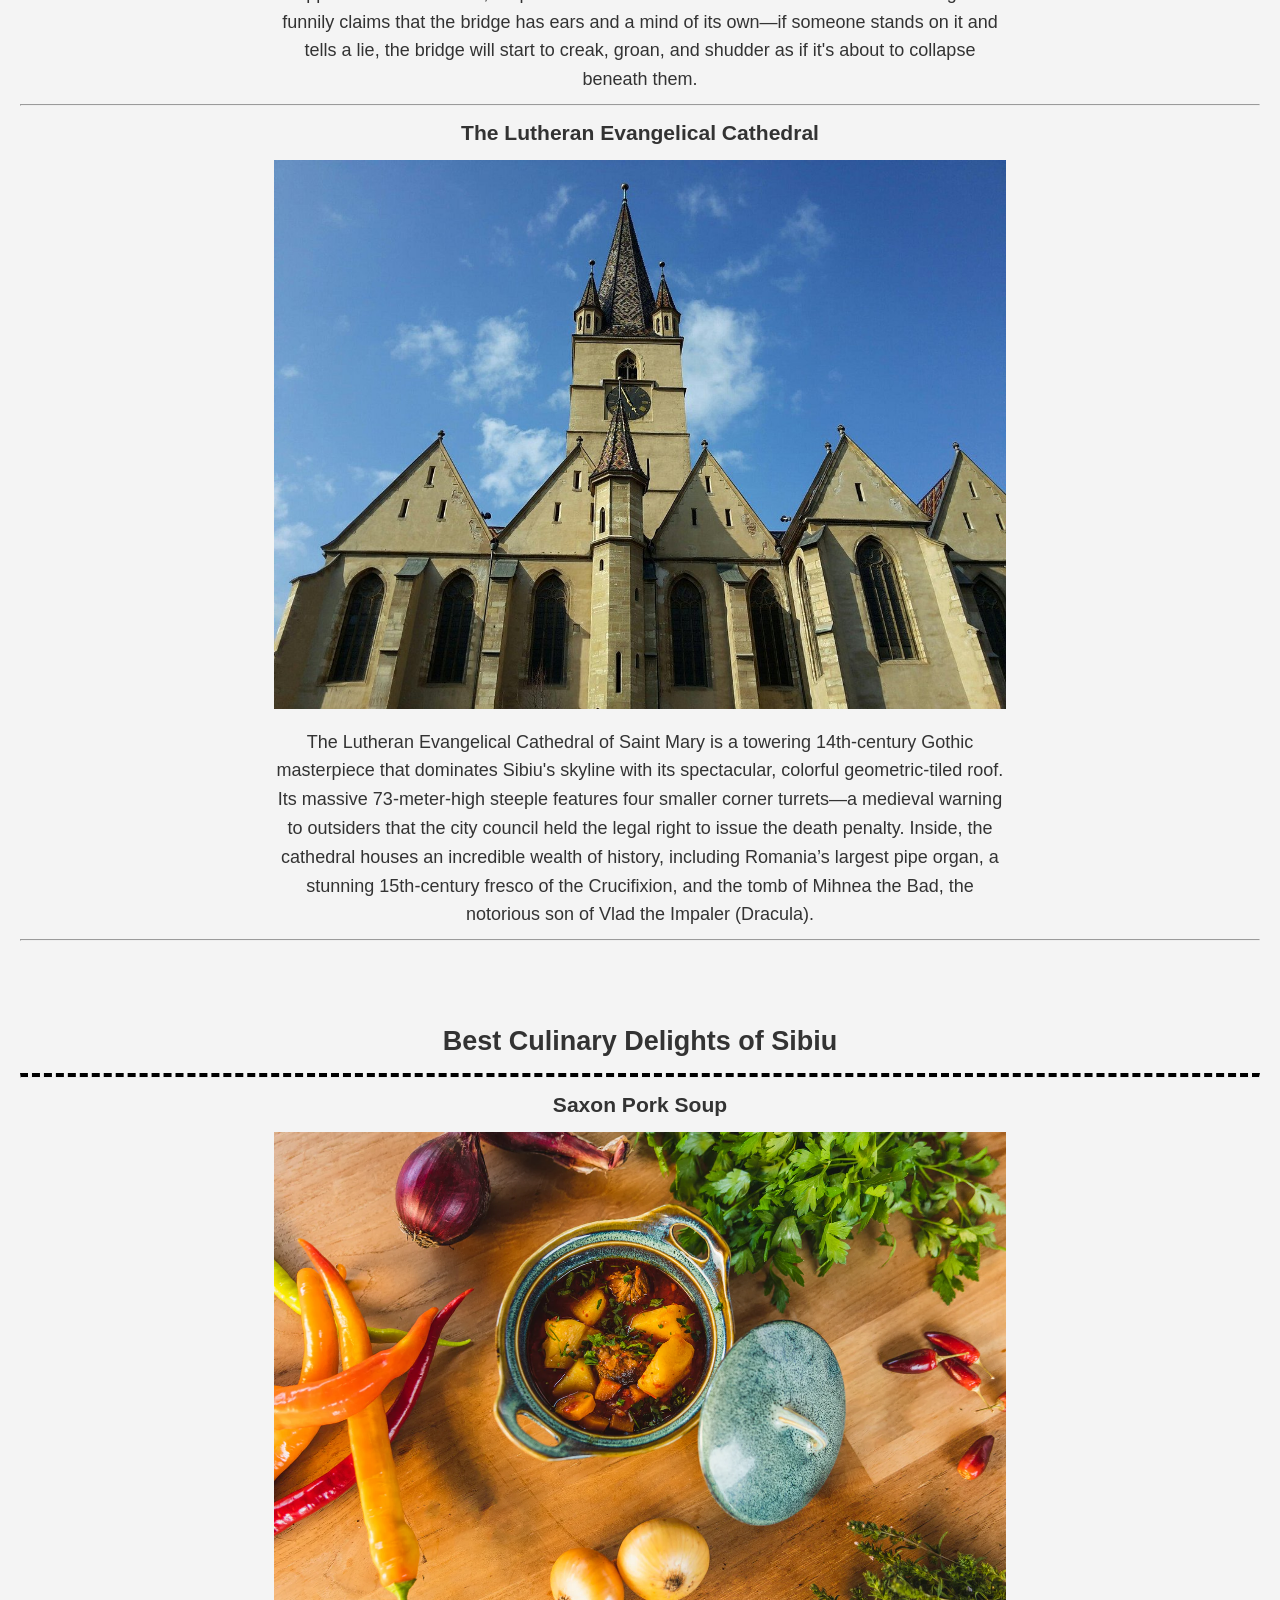
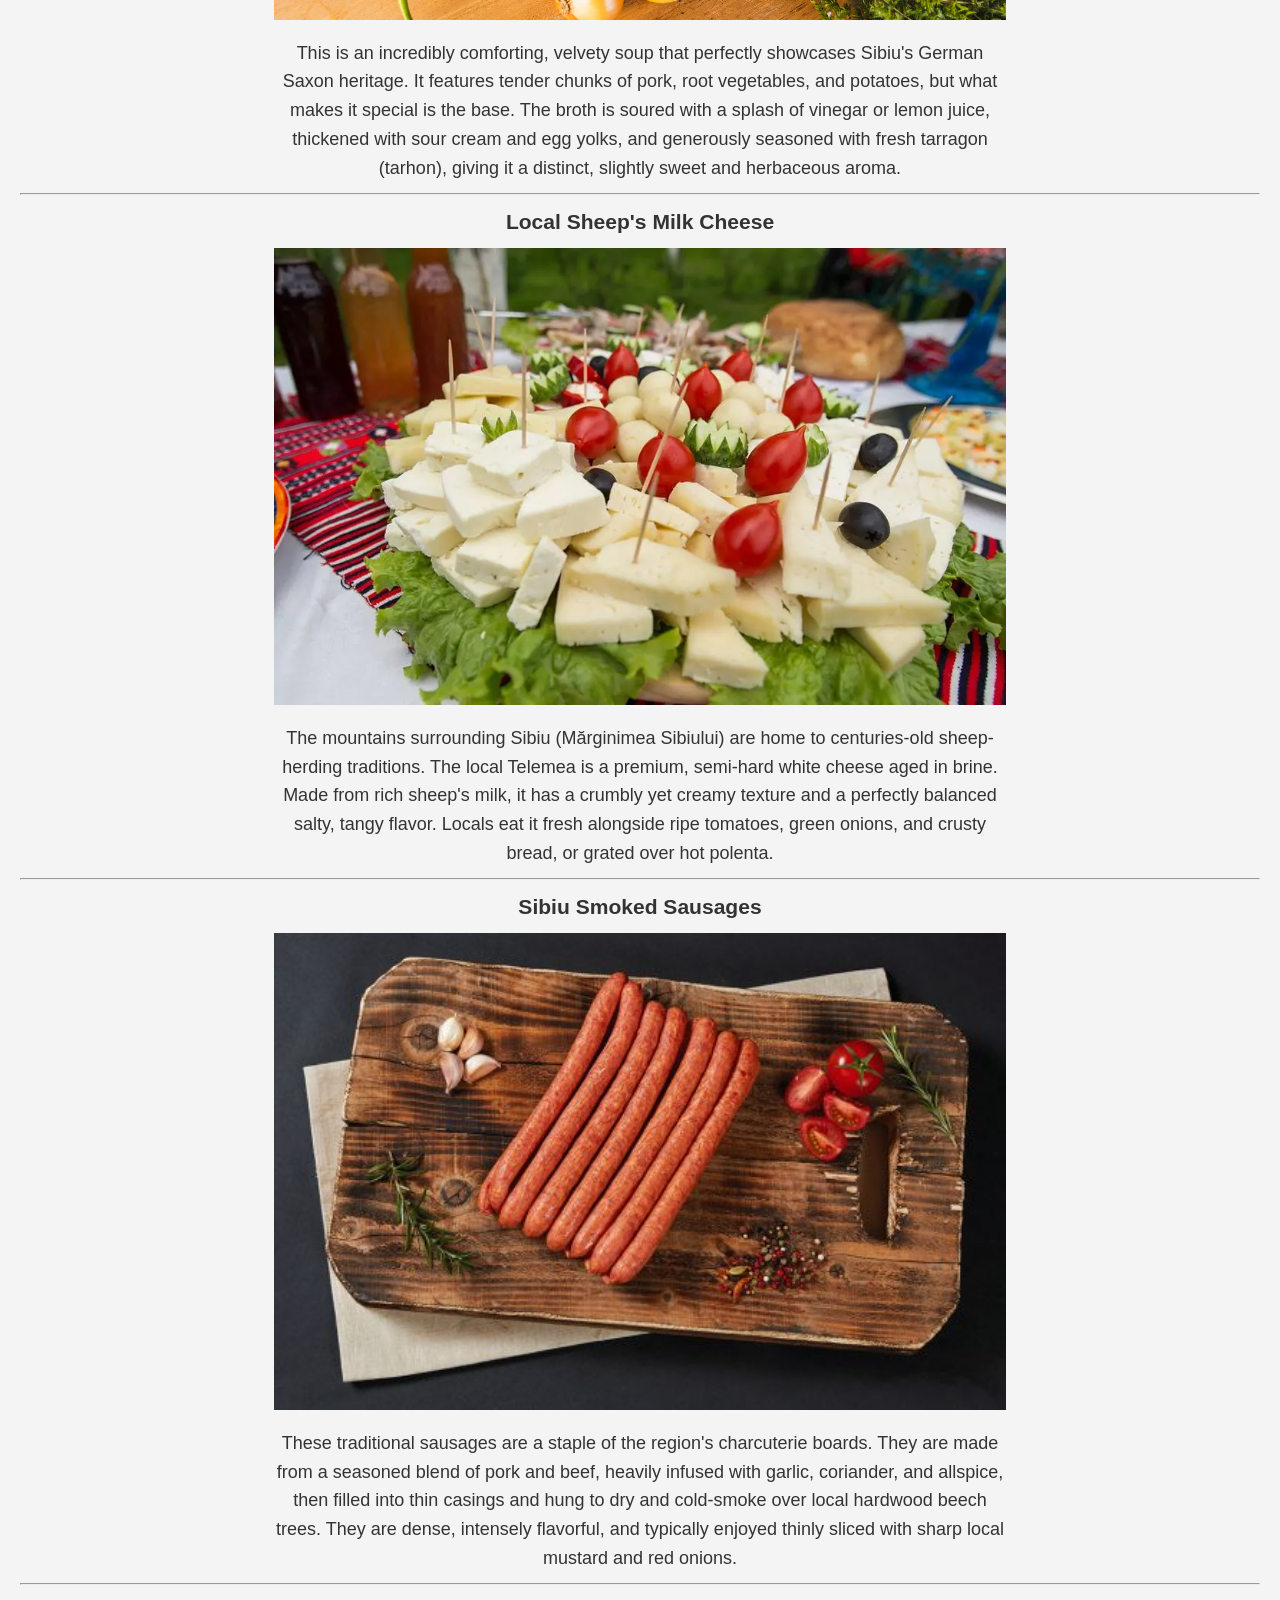
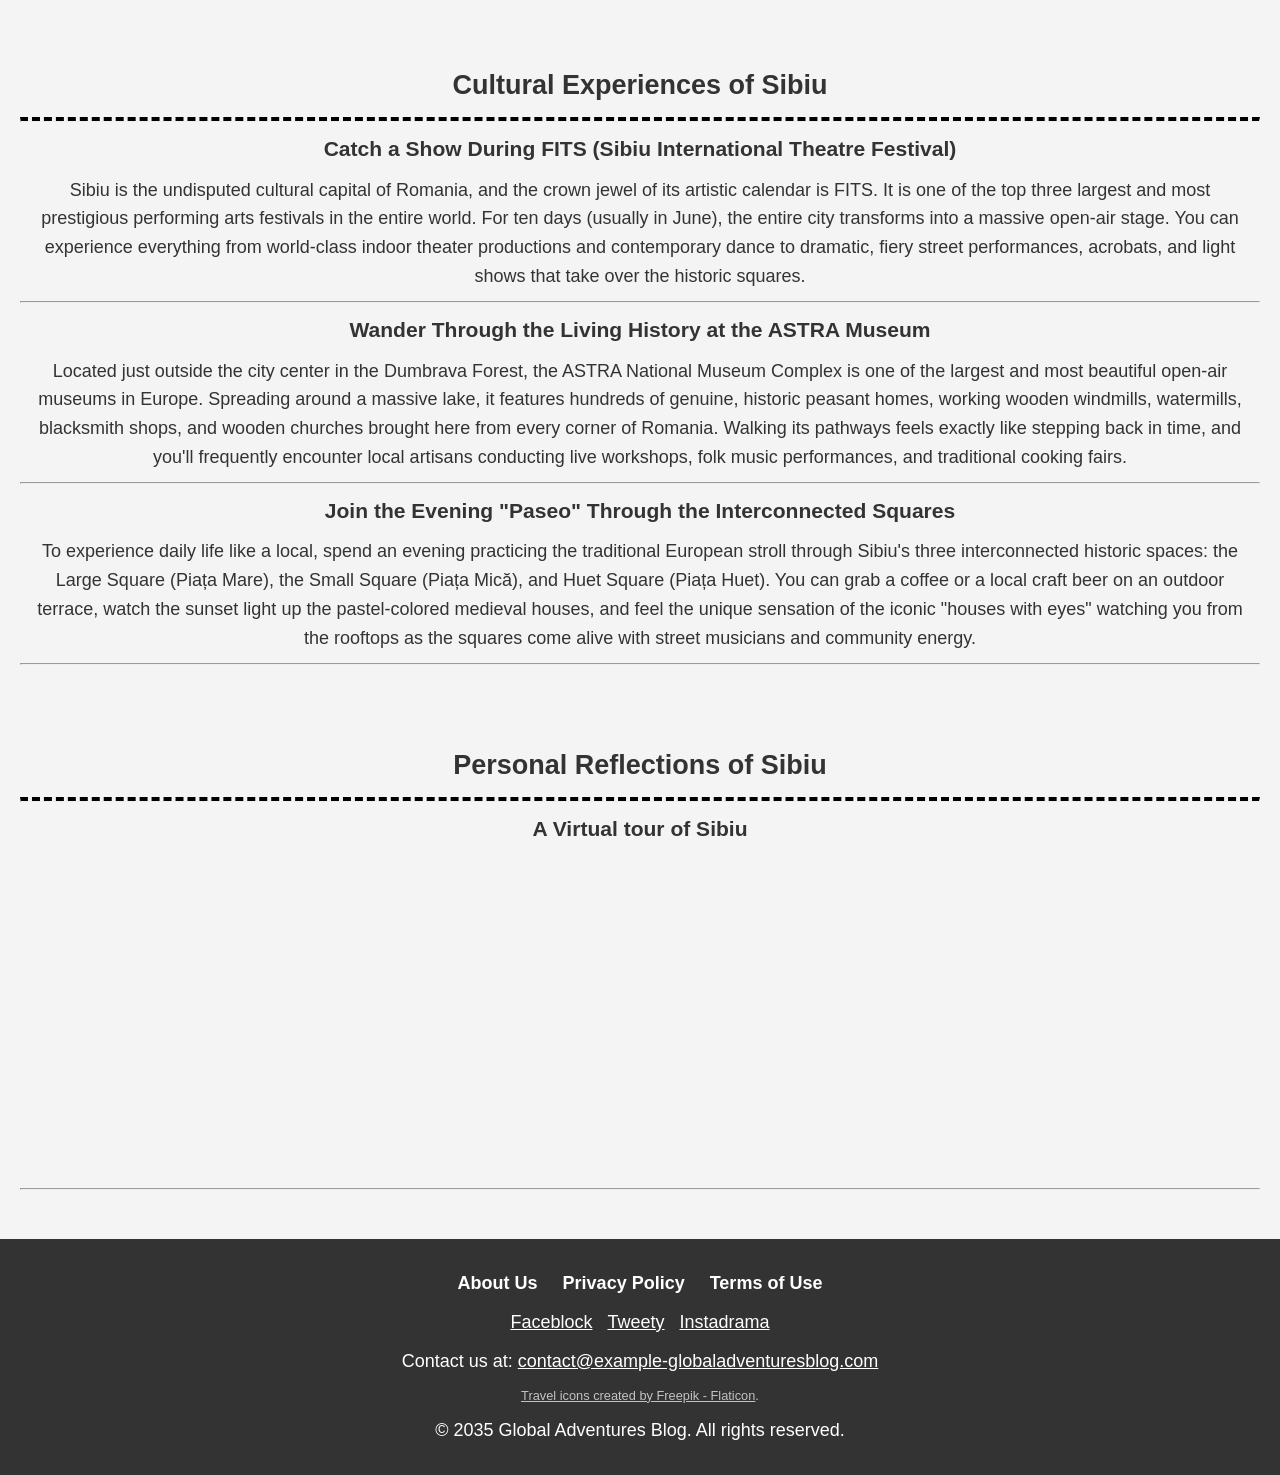
<file: Global Adventure Blog/city-sibiu.html>
<!DOCTYPE html>

<html lang="en">

<head>
    <title>My Top 3 Cities in the World</title>
    <meta charset="UTF-8">
    <link rel="stylesheet" href="style.css">
    <link rel="icon" href="images/travel.ico" type="image/x-icon">
</head>

<body>

    <header>
        <h1>Sibiu</h1>
        <p>Sibiu is one of Romania’s most charming and culturally vibrant cities, deeply rooted in its 12th-century
            German Saxon heritage. Originally named Hermannstadt, it is famous for its uniquely preserved medieval old
            town, divided beautifully into the historic Upper Town and the quaint Lower Town.</p>
    </header>

    <nav>
        <ul>
            <li><a href="index.html">Home</a></li>
            <li><a href="city-brasov.html">Brasov</a></li>
            <li><a href="city-constanta.html">Constanta</a></li>
            <li><a style="color: #43a2e6;" href="city-sibiu.html">Sibiu</a></li>
            <li><a href="gallery.html">Gallery</a></li>
            <li><a href="contact.html">Contact</a></li>
            <li><a href="subscribe.html">Subscribe</a></li>
        </ul>
    </nav>

    <!-- Landmarks -->
    <section class="sections">
        <h2>Best Landmarks of Sibiu</h2>
        <hr class="new-section-hr">
        <figure>
            <h3>The Council Tower</h3>
            <img src="images/Foto2_Turnul-Sfatului_SB.jpg" alt="The Council Tower">
            <figcaption>This iconic 13th-century white tower stands proudly between the Large Square and the Small
                Square. It has served as a watchtower, a grain store, and even a prison over the centuries. Today, you
                can climb its interior steps to pass the old mechanical clockwork mechanism and reach an observation
                deck at the top, offering a spectacular 360-degree view over the city's red rooftops and the distant
                Făgăraș Mountains.
            </figcaption>
        </figure>
        <hr>
        <figure>
            <h3>The Bridge of Lies</h3>
            <img src="images/podul-minciunilor.jpg" alt="The Bridge of Lies">
            <figcaption>Cast in 1859, this is the oldest iron bridge in Romania that is still in use. It connects the
                Upper and Lower towns, draped in beautiful ironwork and colorful flowers. Local legend funnily claims
                that the bridge has ears and a mind of its own—if someone stands on it and tells a lie, the bridge will
                start to creak, groan, and shudder as if it's about to collapse beneath them.
            </figcaption>
        </figure>
        <hr>
        <figure>
            <h3>The Lutheran Evangelical Cathedral</h3>
            <img src="images/lutheran-cathedral.jpg" alt="The Lutheran Evangelical Cathedral">
            <figcaption>The Lutheran Evangelical Cathedral of Saint Mary is a towering 14th-century Gothic masterpiece
                that dominates Sibiu's skyline with its spectacular, colorful geometric-tiled roof.
                Its massive 73-meter-high steeple features four smaller corner turrets—a medieval warning to outsiders
                that the city council held the legal right to issue the death penalty. Inside, the cathedral houses an
                incredible wealth of history, including Romania’s largest pipe organ, a stunning 15th-century fresco of
                the Crucifixion, and the tomb of Mihnea the Bad, the notorious son of Vlad the Impaler (Dracula).
            </figcaption>
        </figure>
        <hr>
    </section>

    <!-- Culinary Delights -->
    <section class="sections">
        <h2>Best Culinary Delights of Sibiu</h2>
        <hr class="new-section-hr">
        <figure>
            <h3>Saxon Pork Soup</h3>
            <img src="images/ciorba-saseasca.webp" alt="axon Pork Soup">
            <figcaption>This is an incredibly comforting, velvety soup that perfectly showcases Sibiu's German Saxon
                heritage. It features tender chunks of pork, root vegetables, and potatoes, but what makes it special is
                the base. The broth is soured with a splash of vinegar or lemon juice, thickened with sour cream and egg
                yolks, and generously seasoned with fresh tarragon (tarhon), giving it a distinct, slightly sweet and
                herbaceous aroma.
        </figure>
        <hr>
        <figure>
            <h3>Local Sheep's Milk Cheese</h3>
            <img src="images/branza-marginimea-sibiului.webp" alt="Local Sheep's Milk Cheese">
            <figcaption>The mountains surrounding Sibiu (Mărginimea Sibiului) are home to centuries-old sheep-herding
                traditions. The local Telemea is a premium, semi-hard white cheese aged in brine. Made from rich sheep's
                milk, it has a crumbly yet creamy texture and a perfectly balanced salty, tangy flavor. Locals eat it
                fresh alongside ripe tomatoes, green onions, and crusty bread, or grated over hot polenta.
            </figcaption>
        </figure>
        <hr>
        <figure>
            <h3>Sibiu Smoked Sausages</h3>
            <img src="images/SIBIU_CARNAT-DE-GRATAR-510x332-1.jpg" alt="Sibiu Smoked Sausages">
            <figcaption>These traditional sausages are a staple of the region's charcuterie boards. They are made from a
                seasoned blend of pork and beef, heavily infused with garlic, coriander, and allspice, then filled into
                thin casings and hung to dry and cold-smoke over local hardwood beech trees. They are dense, intensely
                flavorful, and typically enjoyed thinly sliced with sharp local mustard and red onions.
            </figcaption>
        </figure>
        <hr>
    </section>

    <!-- Cultural Experiences -->
    <section class="sections">
        <h2>Cultural Experiences of Sibiu</h2>
        <hr class="new-section-hr">
        <h3>Catch a Show During FITS (Sibiu International Theatre Festival)</h3>
        <p>
            Sibiu is the undisputed cultural capital of Romania, and the crown jewel of its artistic calendar is FITS.
            It is one of the top three largest and most prestigious performing arts festivals in the entire world. For
            ten days (usually in June), the entire city transforms into a massive open-air stage. You can experience
            everything from world-class indoor theater productions and contemporary dance to dramatic, fiery street
            performances, acrobats, and light shows that take over the historic squares.
        </p>
        <hr>
        <h3>Wander Through the Living History at the ASTRA Museum</h3>
        <p>
            Located just outside the city center in the Dumbrava Forest, the ASTRA National Museum Complex is one of the
            largest and most beautiful open-air museums in Europe. Spreading around a massive lake, it features hundreds
            of genuine, historic peasant homes, working wooden windmills, watermills, blacksmith shops, and wooden
            churches brought here from every corner of Romania. Walking its pathways feels exactly like stepping back in
            time, and you'll frequently encounter local artisans conducting live workshops, folk music performances, and
            traditional cooking fairs.
        </p>
        <hr>
        <h3>Join the Evening "Paseo" Through the Interconnected Squares</h3>
        <p>
            To experience daily life like a local, spend an evening practicing the traditional European stroll through
            Sibiu's three interconnected historic spaces: the Large Square (Piața Mare), the Small Square (Piața Mică),
            and Huet Square (Piața Huet). You can grab a coffee or a local craft beer on an outdoor terrace, watch the
            sunset light up the pastel-colored medieval houses, and feel the unique sensation of the iconic "houses with
            eyes" watching you from the rooftops as the squares come alive with street musicians and community energy.
        </p>
        <hr>
    </section>

    <!-- Personal Reflections -->
    <section class="sections">
        <h2>Personal Reflections of Sibiu</h2>
        <hr class="new-section-hr">
        <h3>A Virtual tour of Sibiu</h3>
        <iframe width="560" height="315" src="https://www.youtube.com/embed/g6W3O2xFkRM?si=lqBc92sRsPHxzoyk"
            title="YouTube video player" frameborder="0"
            allow="accelerometer; autoplay; clipboard-write; encrypted-media; gyroscope; picture-in-picture; web-share"
            referrerpolicy="strict-origin-when-cross-origin" allowfullscreen></iframe>
        <hr>
    </section>

    <footer>
        <nav>
            <ul>
                <li><a href="/about.html">About Us</a></li>
                <li><a href="/privacy-policy.html">Privacy Policy</a></li>
                <li><a href="/terms-of-use.html">Terms of Use</a></li>
            </ul>
        </nav>
        <div class="social-media">
            <a href="" target="_blank" rel="noopener noreferrer">Faceblock</a>
            <a href="" target="_blank" rel="noopener noreferrer">Tweety</a>
            <a href="" target="_blank" rel="noopener noreferrer">Instadrama</a>
        </div>
        <div class="contact-info">
            <p>Contact us at: <a
                    href="mailto:contact@globaladventuresblog.com">contact@example-globaladventuresblog.com</a></p>
        </div>
        <p class="credits">
            <a href="https://www.flaticon.com/free-icons/travel" target="_blank"> Travel icons created by Freepik -
                Flaticon</a>.
        </p>
        <div class="copyright">
            <p>© 2035 Global Adventures Blog. All rights reserved.</p>
        </div>
    </footer>

</body>

</html>
</file>
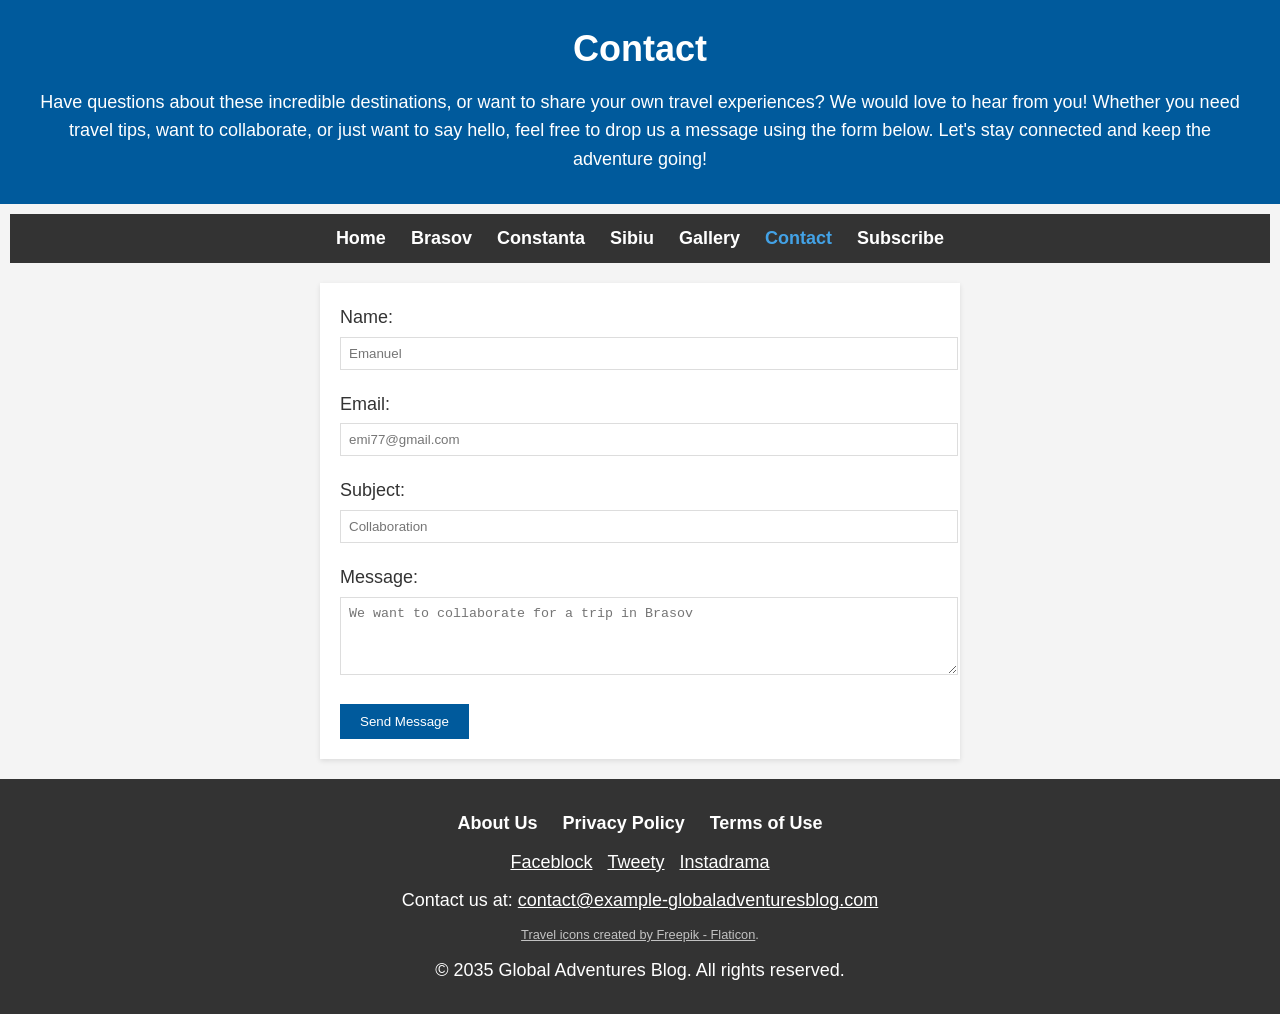
<file: Global Adventure Blog/contact.html>
<!DOCTYPE html>

<html lang="en">

<head>
    <title>My Top 3 Cities in the World</title>
    <meta charset="UTF-8">
    <link rel="stylesheet" href="style.css">
    <link rel="icon" href="images/travel.ico" type="image/x-icon">
</head>

<body>

    <header>
        <h1>Contact</h1>
        <p>Have questions about these incredible destinations, or want to share your own travel experiences? We would
            love to hear from you! Whether you need travel tips, want to collaborate, or just want to say hello, feel
            free to drop us a message using the form below. Let's stay connected and keep the adventure going!</p>
    </header>

    <nav>
        <ul>
            <li><a href="index.html">Home</a></li>
            <li><a href="city-brasov.html">Brasov</a></li>
            <li><a href="city-constanta.html">Constanta</a></li>
            <li><a href="city-sibiu.html">Sibiu</a></li>
            <li><a href="gallery.html">Gallery</a></li>
            <li><a style="color: #43a2e6;" href="contact.html">Contact</a></li>
            <li><a href="subscribe.html">Subscribe</a></li>
        </ul>
    </nav>

    <form action="/submit-form" method="post">
        <label for="name">Name:</label>
        <input type="text" id="name" name="name" required placeholder="Emanuel">

        <label for="email">Email:</label>
        <input type="email" id="email" name="email" required placeholder="emi77@gmail.com">

        <label for="subject">Subject:</label>
        <input type="text" id="subject" name="subject" placeholder="Collaboration">

        <label for="message">Message:</label>
        <textarea id="message" name="message" rows="4" required
            placeholder="We want to collaborate for a trip in Brasov"></textarea>

        <button type="submit">Send Message</button>
    </form>

    <footer>
        <nav>
            <ul>
                <li><a href="/about.html">About Us</a></li>
                <li><a href="/privacy-policy.html">Privacy Policy</a></li>
                <li><a href="/terms-of-use.html">Terms of Use</a></li>
            </ul>
        </nav>
        <div class="social-media">
            <a href="" target="_blank" rel="noopener noreferrer">Faceblock</a>
            <a href="" target="_blank" rel="noopener noreferrer">Tweety</a>
            <a href="" target="_blank" rel="noopener noreferrer">Instadrama</a>
        </div>
        <div class="contact-info">
            <p>Contact us at: <a
                    href="mailto:contact@globaladventuresblog.com">contact@example-globaladventuresblog.com</a></p>
        </div>
        <p class="credits">
            <a href="https://www.flaticon.com/free-icons/travel" target="_blank"> Travel icons created by Freepik -
                Flaticon</a>.
        </p>
        <div class="copyright">
            <p>© 2035 Global Adventures Blog. All rights reserved.</p>
        </div>
    </footer>

</body>

</html>
</file>
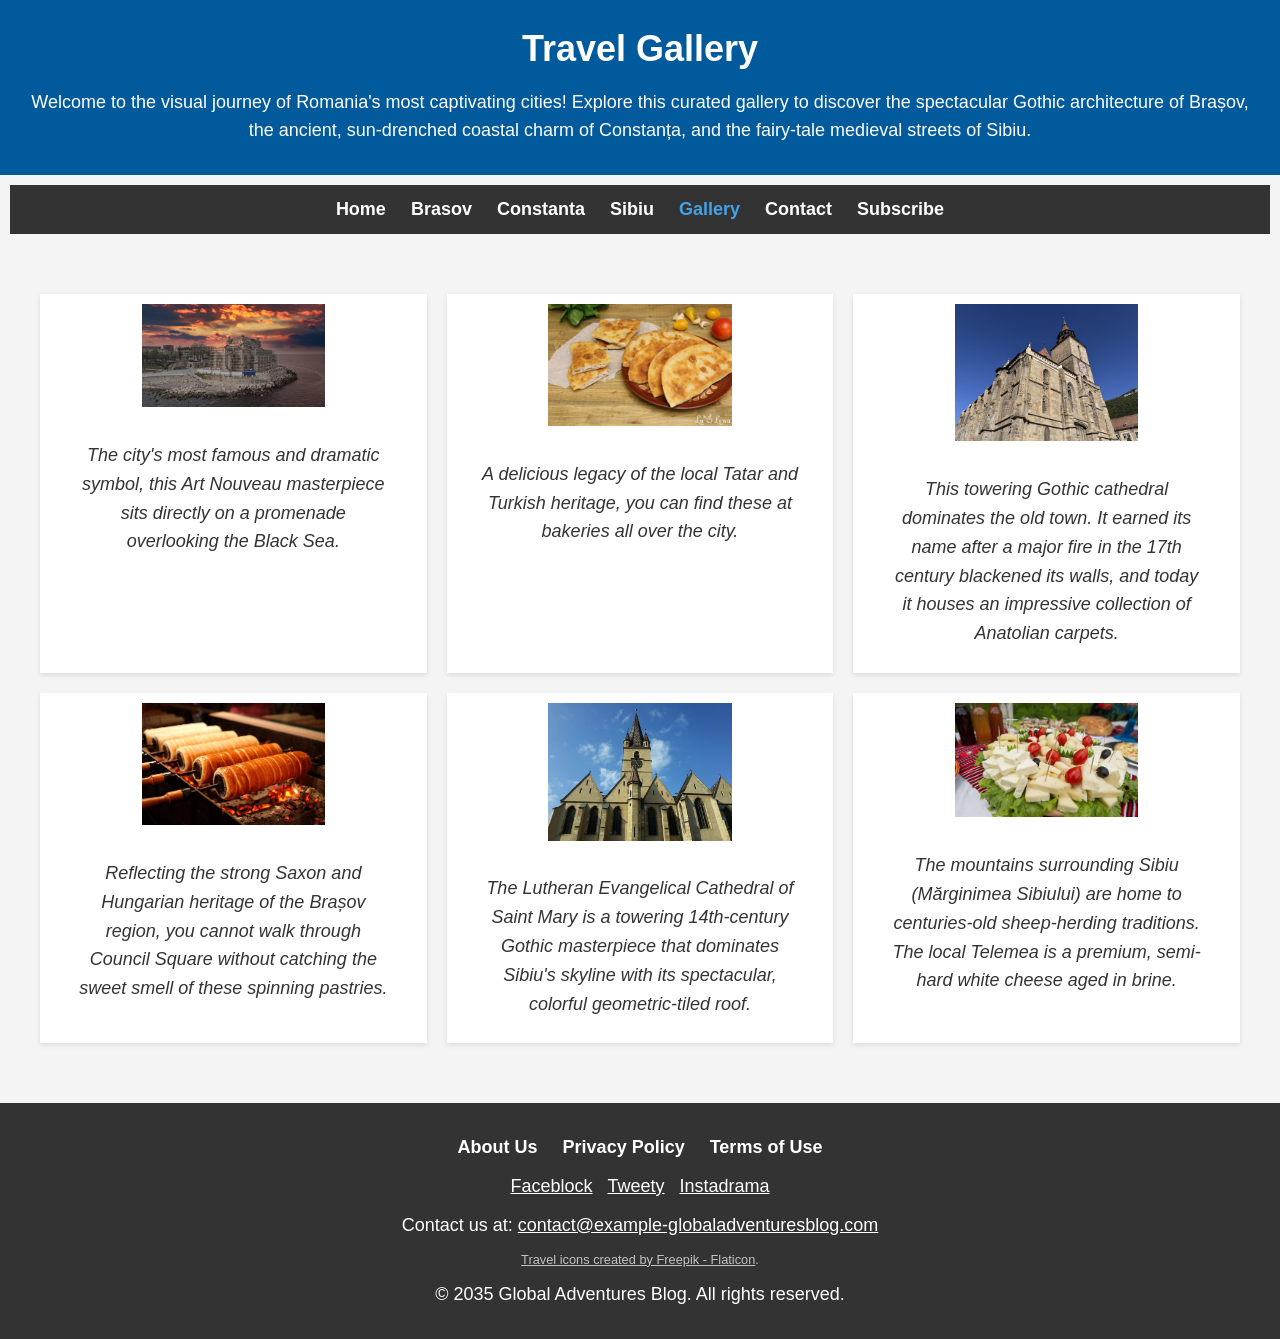
<file: Global Adventure Blog/gallery.html>
<!DOCTYPE html>

<html lang="en">

<head>
    <title>My Top 3 Cities in the World</title>
    <meta charset="UTF-8">
    <link rel="stylesheet" href="style.css">
    <link rel="icon" href="images/travel.ico" type="image/x-icon">
</head>

<body>

    <header>
        <h1>Travel Gallery</h1>
        <p>Welcome to the visual journey of Romania's most captivating cities! Explore this curated gallery to discover
            the spectacular Gothic architecture of Brașov, the ancient, sun-drenched coastal charm of Constanța, and the
            fairy-tale medieval streets of Sibiu.</p>
    </header>

    <nav>
        <ul>
            <li><a href="index.html">Home</a></li>
            <li><a href="city-brasov.html">Brasov</a></li>
            <li><a href="city-constanta.html">Constanta</a></li>
            <li><a href="city-sibiu.html">Sibiu</a></li>
            <li><a style="color: #43a2e6;" href="gallery.html">Gallery</a></li>
            <li><a href="contact.html">Contact</a></li>
            <li><a href="subscribe.html">Subscribe</a></li>
        </ul>
    </nav>

    <section id="photo-gallery">
        <ul>
            <li>
                <figure>
                    <img src="images/constana_casino.jpg" alt="The Casino of Constanta">
                    <figcaption>The city's most famous and dramatic symbol, this Art Nouveau masterpiece sits directly
                        on a promenade overlooking the Black Sea.</figcaption>
                </figure>
            </li>
            <li>
                <figure>
                    <img src="images/1920x_Suberek-cu-carne-sau-branza-245.jpg" alt="Chiburekki">
                    <figcaption>A delicious legacy of the local Tatar and Turkish heritage, you can find these at
                        bakeries all over the city.</figcaption>
                </figure>
            </li>
            <li>
                <figure>
                    <img src="images/the_black_church.jpg" alt="The Black Church Brasov">
                    <figcaption>This towering Gothic cathedral dominates the old town. It earned its name after a major
                        fire in the 17th century blackened its walls, and today it houses an impressive collection of
                        Anatolian
                        carpets.</figcaption>
                </figure>
            </li>

            <li>
                <figure>
                    <img src="images/Kurtoskalacs_1.webp" alt="Chimney Cake">
                    <figcaption>Reflecting the strong Saxon and Hungarian heritage of the Brașov region, you cannot walk
                        through Council Square without catching the sweet smell of these spinning pastries.</figcaption>
                </figure>
            </li>
            <li>
                <figure>
                    <img src="images/lutheran-cathedral.jpg" alt="The Lutheran Evangelical Cathedral">
                    <figcaption>The Lutheran Evangelical Cathedral of Saint Mary is a towering 14th-century Gothic
                        masterpiece
                        that dominates Sibiu's skyline with its spectacular, colorful geometric-tiled roof.</figcaption>
                </figure>
            </li>
            <li>
                <figure>
                    <img src="images/branza-marginimea-sibiului.webp" alt="Local Sheep's Milk Cheese">
                    <figcaption>The mountains surrounding Sibiu (Mărginimea Sibiului) are home to centuries-old
                        sheep-herding traditions. The local Telemea is a premium, semi-hard white cheese aged in brine.
                    </figcaption>
                </figure>
            </li>
        </ul>
    </section>

    <footer>
        <nav>
            <ul>
                <li><a href="/about.html">About Us</a></li>
                <li><a href="/privacy-policy.html">Privacy Policy</a></li>
                <li><a href="/terms-of-use.html">Terms of Use</a></li>
            </ul>
        </nav>
        <div class="social-media">
            <a href="" target="_blank" rel="noopener noreferrer">Faceblock</a>
            <a href="" target="_blank" rel="noopener noreferrer">Tweety</a>
            <a href="" target="_blank" rel="noopener noreferrer">Instadrama</a>
        </div>
        <div class="contact-info">
            <p>Contact us at: <a
                    href="mailto:contact@globaladventuresblog.com">contact@example-globaladventuresblog.com</a></p>
        </div>
        <p class="credits">
            <a href="https://www.flaticon.com/free-icons/travel" target="_blank"> Travel icons created by Freepik -
                Flaticon</a>.
        </p>
        <div class="copyright">
            <p>© 2035 Global Adventures Blog. All rights reserved.</p>
        </div>
    </footer>

</body>

</html>
</file>
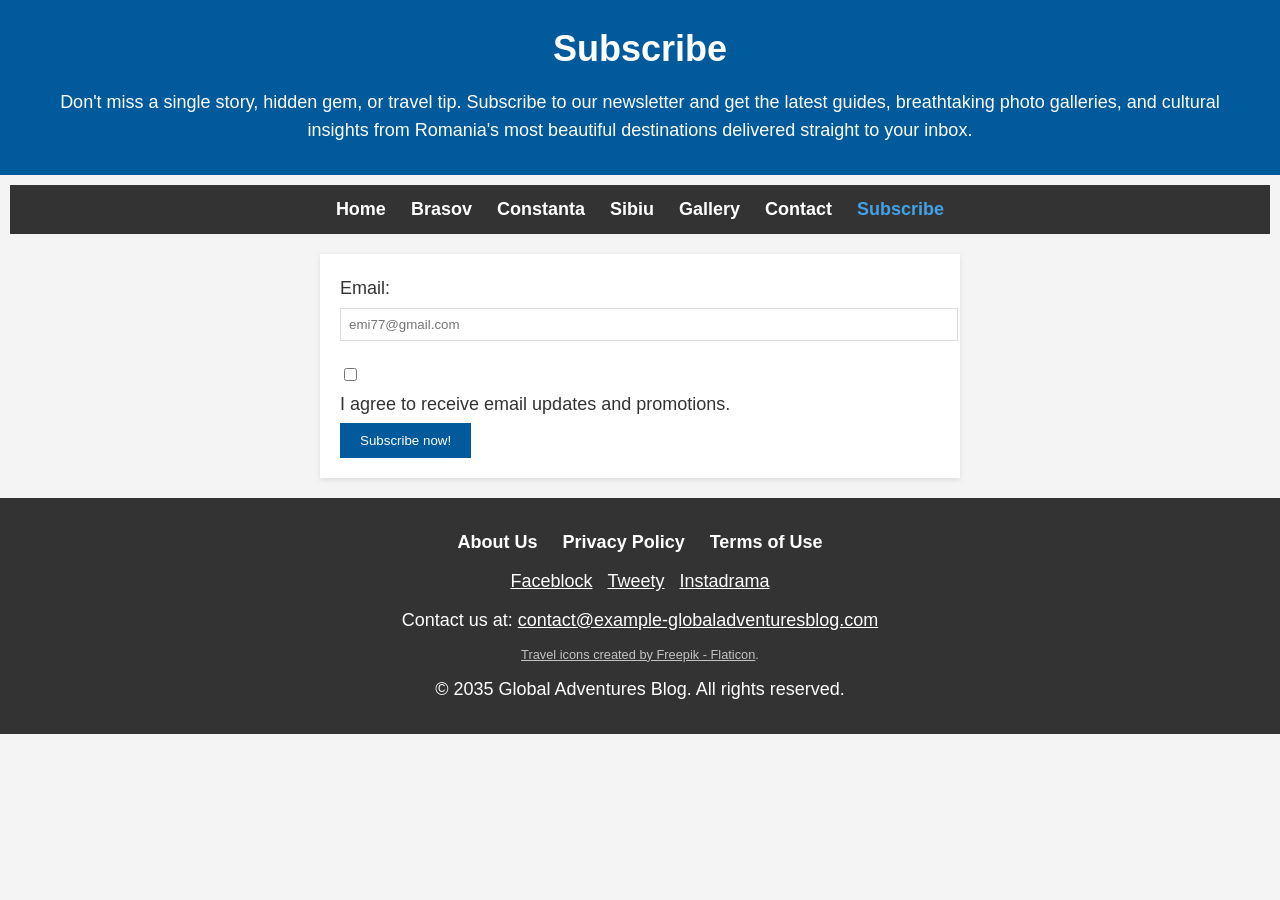
<file: Global Adventure Blog/subscribe.html>
<!DOCTYPE html>

<html lang="en">

<head>
    <title>My Top 3 Cities in the World</title>
    <meta charset="UTF-8">
    <link rel="stylesheet" href="style.css">
    <link rel="icon" href="images/travel.ico" type="image/x-icon">
</head>

<body>

    <header>
        <h1>Subscribe</h1>
        <p>Don't miss a single story, hidden gem, or travel tip. Subscribe to our newsletter and get the latest guides,
            breathtaking photo galleries, and cultural insights from Romania's most beautiful destinations delivered
            straight to your inbox.</p>
    </header>

    <nav>
        <ul>
            <li><a href="index.html">Home</a></li>
            <li><a href="city-brasov.html">Brasov</a></li>
            <li><a href="city-constanta.html">Constanta</a></li>
            <li><a href="city-sibiu.html">Sibiu</a></li>
            <li><a href="gallery.html">Gallery</a></li>
            <li><a href="contact.html">Contact</a></li>
            <li><a style="color: #43a2e6;" href="subscribe.html">Subscribe</a></li>
        </ul>
    </nav>

    <form action="/submit-form" method="post">
        <label for="email">Email:</label>
        <input type="email" id="email" name="email" required placeholder="emi77@gmail.com">

        <div>
            <input type="checkbox" id="checkbox" name="checkbox" required>
            <label for="checkbox">I agree to receive email updates and promotions.</label>
        </div>


        <button type="submit">Subscribe now!</button>
    </form>

    <footer>
        <nav>
            <ul>
                <li><a href="/about.html">About Us</a></li>
                <li><a href="/privacy-policy.html">Privacy Policy</a></li>
                <li><a href="/terms-of-use.html">Terms of Use</a></li>
            </ul>
        </nav>
        <div class="social-media">
            <a href="" target="_blank" rel="noopener noreferrer">Faceblock</a>
            <a href="" target="_blank" rel="noopener noreferrer">Tweety</a>
            <a href="" target="_blank" rel="noopener noreferrer">Instadrama</a>
        </div>
        <div class="contact-info">
            <p>Contact us at: <a
                    href="mailto:contact@globaladventuresblog.com">contact@example-globaladventuresblog.com</a></p>
        </div>
        <p class="credits">
            <a href="https://www.flaticon.com/free-icons/travel" target="_blank"> Travel icons created by Freepik -
                Flaticon</a>.
        </p>
        <div class="copyright">
            <p>© 2035 Global Adventures Blog. All rights reserved.</p>
        </div>
    </footer>

</body>

</html>
</file>
<file: Global Adventure Blog/style.css>
body,
h1,
h2,
h3,
p,
ul,
li,
figure,
figcaption {
    margin: 10px;
    padding: 0;
    list-style: none;
    font-family: 'Arial', sans-serif;
}

/* Body and Layout */
body {
    margin: 0;
    padding: 0;
    line-height: 1.6;
    font-size: 18px;
    color: #333;
    background-color: #f4f4f4;
}

/* Header */
header {
    background: #005A9C;
    color: #fff;
    padding: 20px;
    text-align: center;
}

header h1 {
    margin: 0 0 10px;
}

/* Navigation Bar */
nav ul {
    background: #333;
    text-align: center;
    padding: 10px 0;
}

nav ul li {
    display: inline;
    margin: 0 10px;
}

nav ul li a {
    color: white;
    text-decoration: none;
    font-weight: bold;
}

/* Section and Articles */
section {
    padding: 20px;
    margin: 20px 0;
}

/* Gallery Section */
#photo-gallery {
    text-align: center;
}

#photo-gallery ul {
    display: flex;
    flex-wrap: wrap;
    justify-content: space-around;
}

#photo-gallery li {
    width: calc(33.333% - 20px);
    margin: 10px;
    background: #fff;
    box-shadow: 0 2px 5px rgba(0, 0, 0, 0.1);
}

#photo-gallery img {
    width: 50%;
    height: auto;
}

#photo-gallery figcaption {
    padding: 15px;
    text-align: center;
    font-style: italic;
}

/* Form Styles */
form {
    max-width: 600px;
    margin: 20px auto;
    padding: 20px;
    background: #fff;
    box-shadow: 0 2px 5px rgba(0, 0, 0, 0.1);
}

form label {
    display: block;
    margin-bottom: 5px;
}

form input[type="text"],
form input[type="email"],
form textarea {
    width: 100%;
    padding: 8px;
    margin-bottom: 20px;
    border: 1px solid #ddd;
}

form button {
    display: inline-block;
    background: #005A9C;
    color: #fff;
    border: none;
    padding: 10px 20px;
    cursor: pointer;
}

form button:hover {
    background: #004080;
}

/* Footer */
footer {
    background: #333;
    color: #fff;
    padding: 20px 0;
    text-align: center;
}

footer nav ul {
    padding: 0;
    list-style: none;
}

footer nav ul li {
    display: inline;
    margin: 0 10px;
}

footer nav ul li a {
    color: #fff;
    text-decoration: none;
}

footer .social-media a {
    display: inline-block;
    margin: 0 5px;
    color: #fff;
    /* Add additional styles for social media icons if using images or font icons */
}

footer p {
    margin: 10px 0;
}

footer a {
    color: #fff;
    text-decoration: underline;
    /* Consider removing underline if using buttons for CTA */
}

/* Landmarks, Culinary Delights, Cultural Experiences, Personal Reflections sections */
.sections {
    text-align: center;
}

.sections figure {
    text-align: center;
}

.sections img {
    height: auto;
    width: 60%;
}

.sections figcaption {
    width: 60%;
    margin-left: auto;
    margin-right: auto;
}

/* horizontal line for new sections */
.new-section-hr {
    border-top: 4px dashed black
}

/* Credits section */
.credits {
    font-size: 0.8rem;
    opacity: 0.7;
}
</file>
